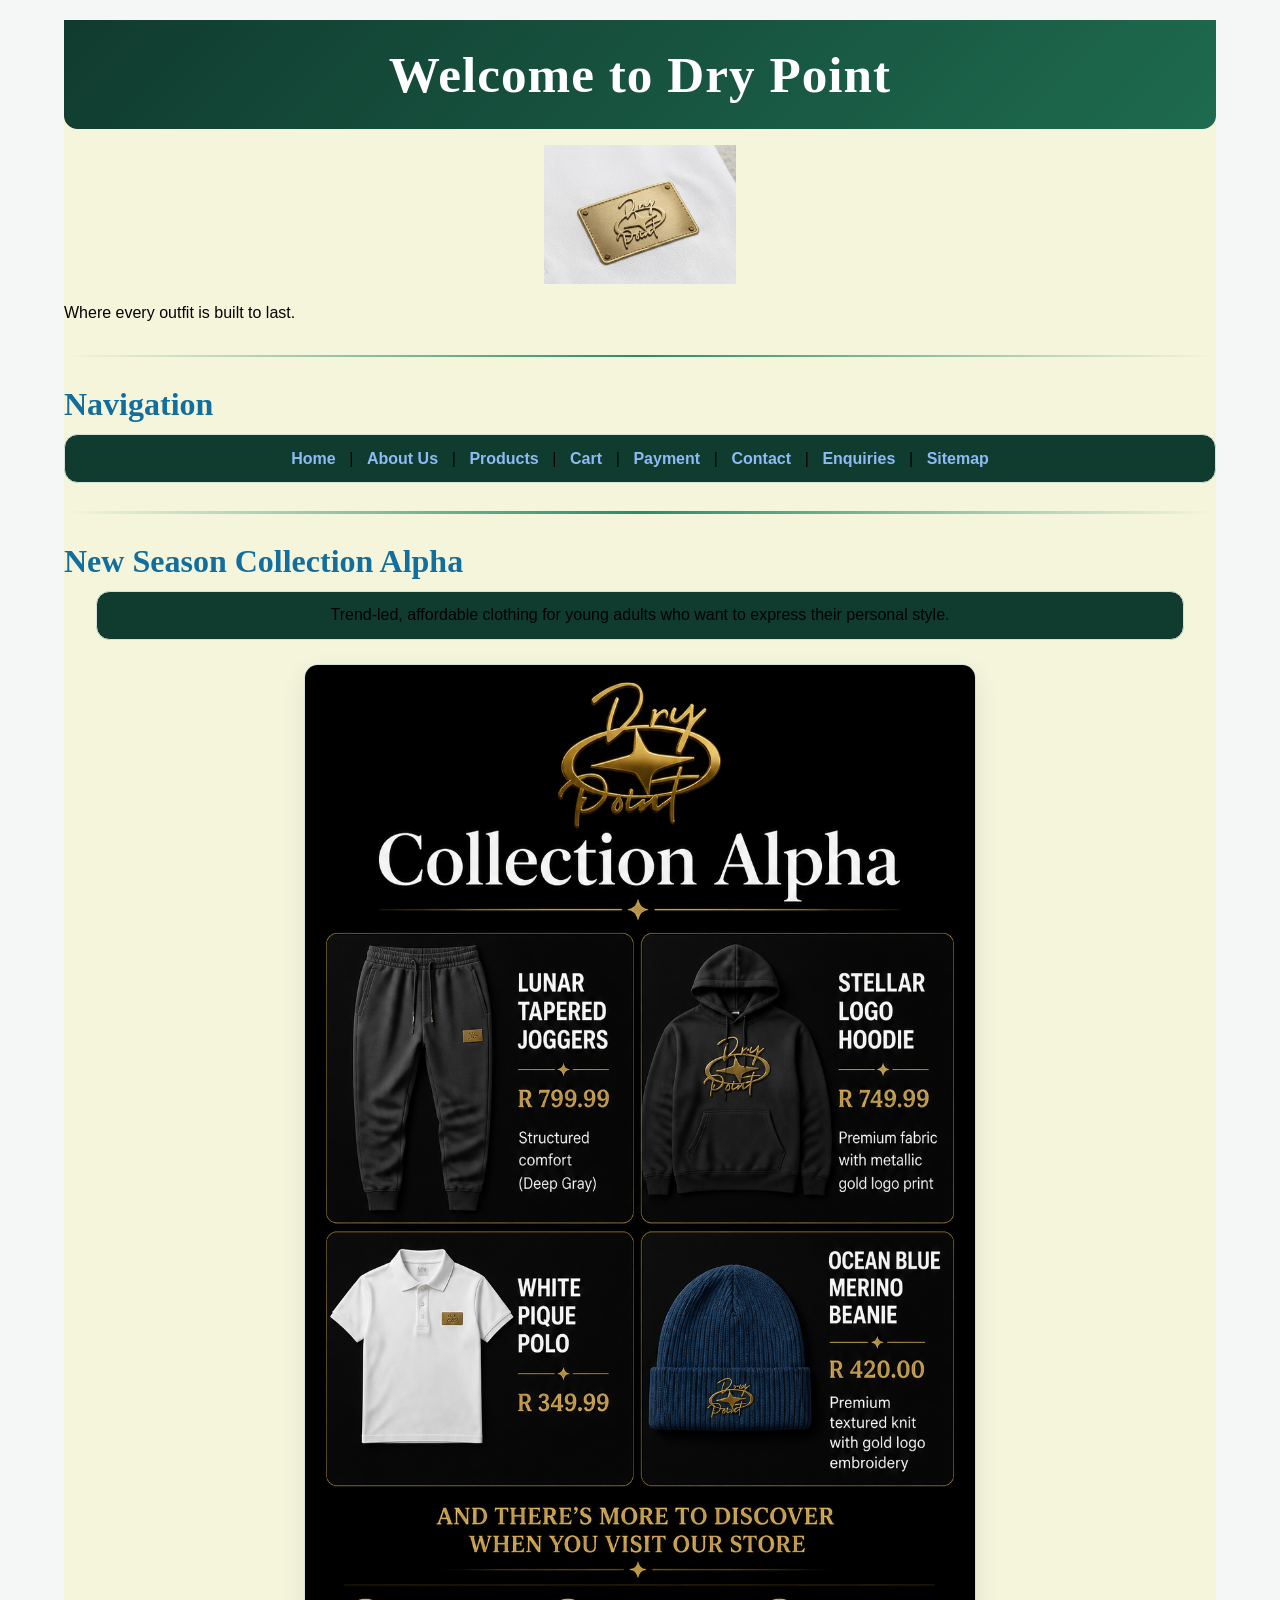
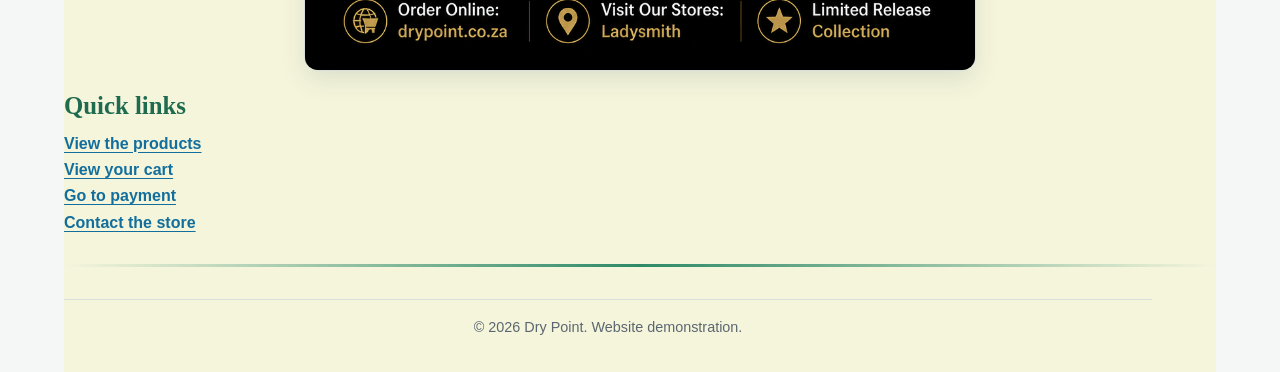
<file: index.html>
<!DOCTYPE html>
<html lang="en">
<head>
  <meta charset="UTF-8">

 <meta name="viewport" content="width=device-width, initial-scale=1">
<meta name="description" content="Shop Dry Point's affordable clothing collection. Discover the latest trends in stylish, affordable fashion. Brought to you by Dry Point.">
<meta name="keywords" content="Dry Point, clothing store Ladysmith, affordable clothing, KwaZulu-Natal fashion, Collection Alpha">

  <title>Home | Dry Point Ladysmith</title>
  <link rel="stylesheet" href="css/style.css">
  <script src="js/script.js" defer></script>
</head>
<body>

<h1>Welcome to Dry Point</h1>
<h1>
  <img src="images/dry-point-logo.jpeg" alt="Dry Point Logo" width="200">
</h1>

<p>Where every outfit is built to last.</p>

<hr>

<h2>Navigation</h2>
<nav class="navbar">
  <a href="index.html">Home</a> |
  <a href="about.html">About Us</a> |
  <a href="products.html">Products</a> |
  <a href="cart.html">Cart</a> |
  <a href="payment.html">Payment</a> |
  <a href="contact.html">Contact</a> |
   <a href="enquiry.html">Enquiries</a> |
  <a href="sitemap.html">Sitemap</a>
</nav>

<hr>

<h2>New Season Collection Alpha</h2>
<p>Trend-led, affordable clothing for young adults who want to express their personal style.</p>
<img src="images/collection-alpha.jpeg" alt="Dry Point Collection Alpha catalogue" width="400">

<h3>Quick links</h3>
<p>
  <a href="products.html">View the products</a><br>
  <a href="cart.html">View your cart</a><br>
  <a href="payment.html">Go to payment</a><br>
  <a href="contact.html">Contact the store</a>
</p>

<hr>

<p>&copy; <span data-year></span> Dry Point. Website demonstration.</p>

</body>
</html>
</file>
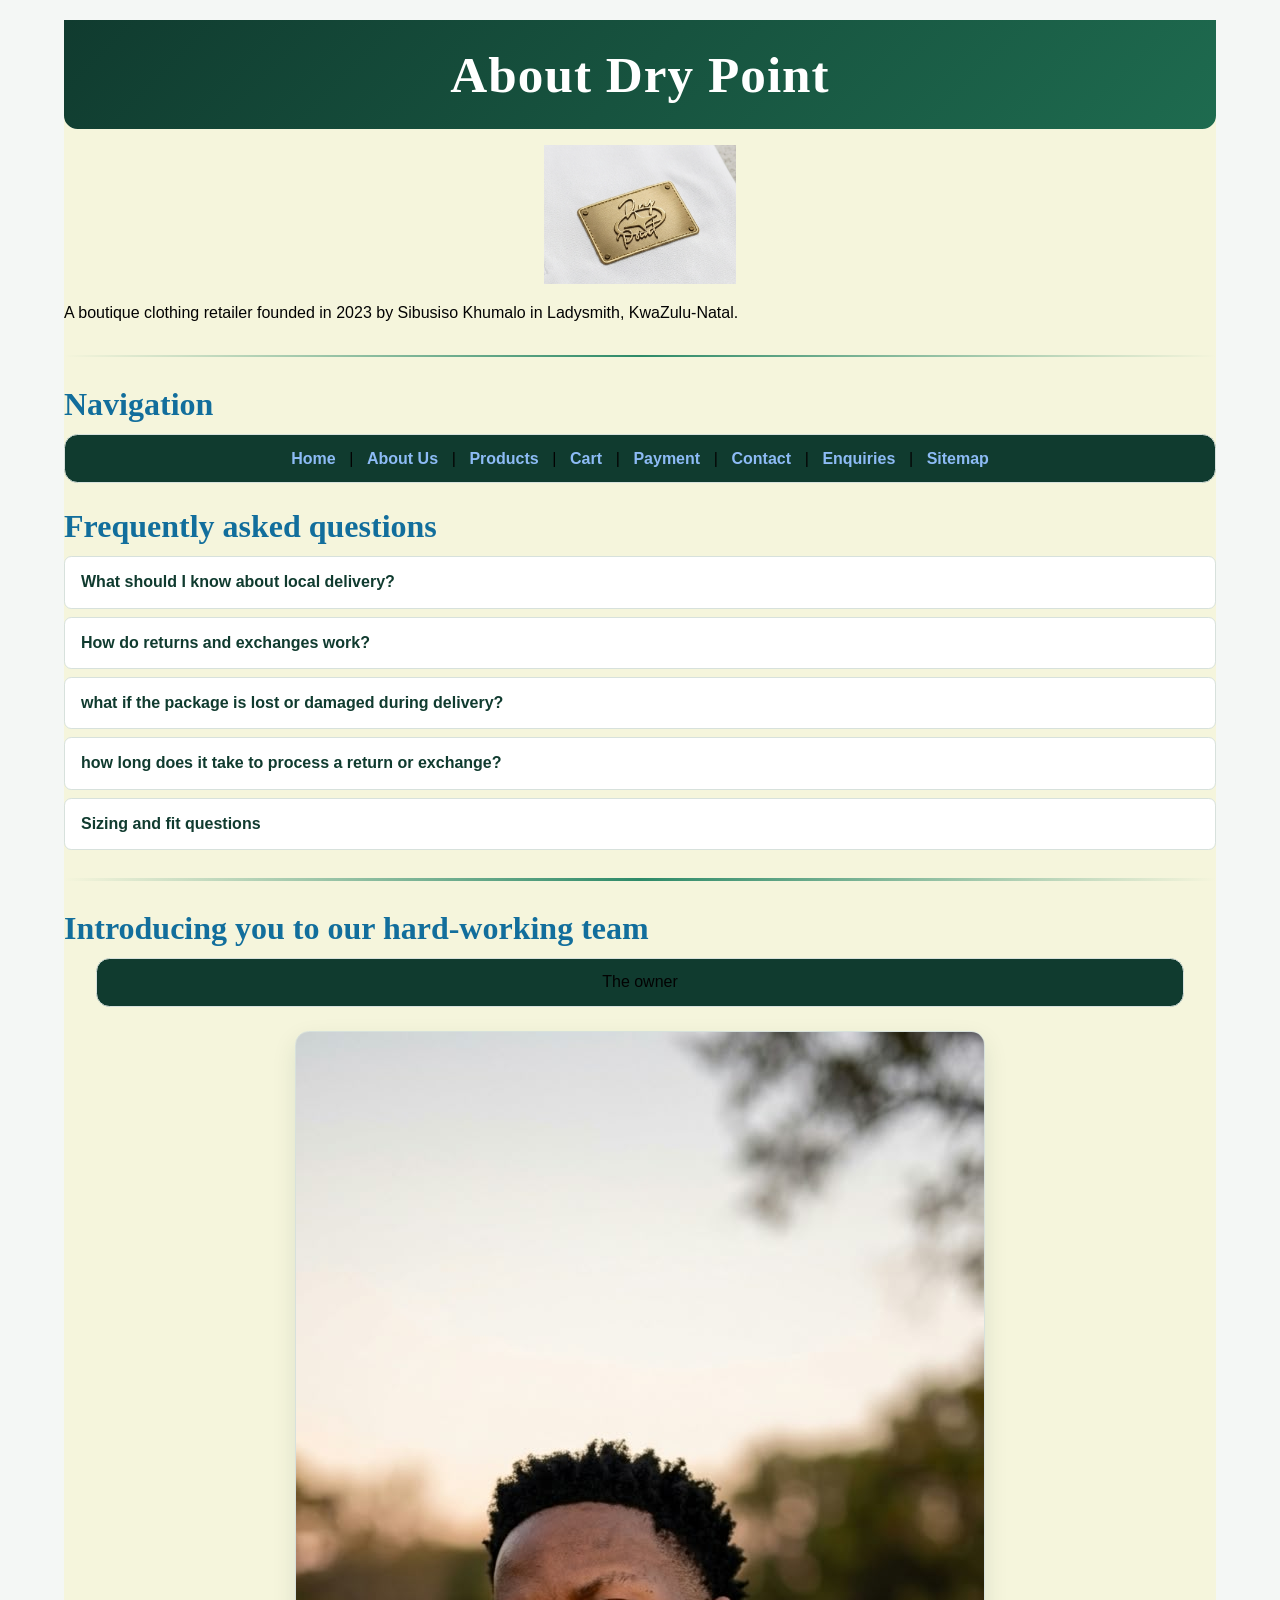
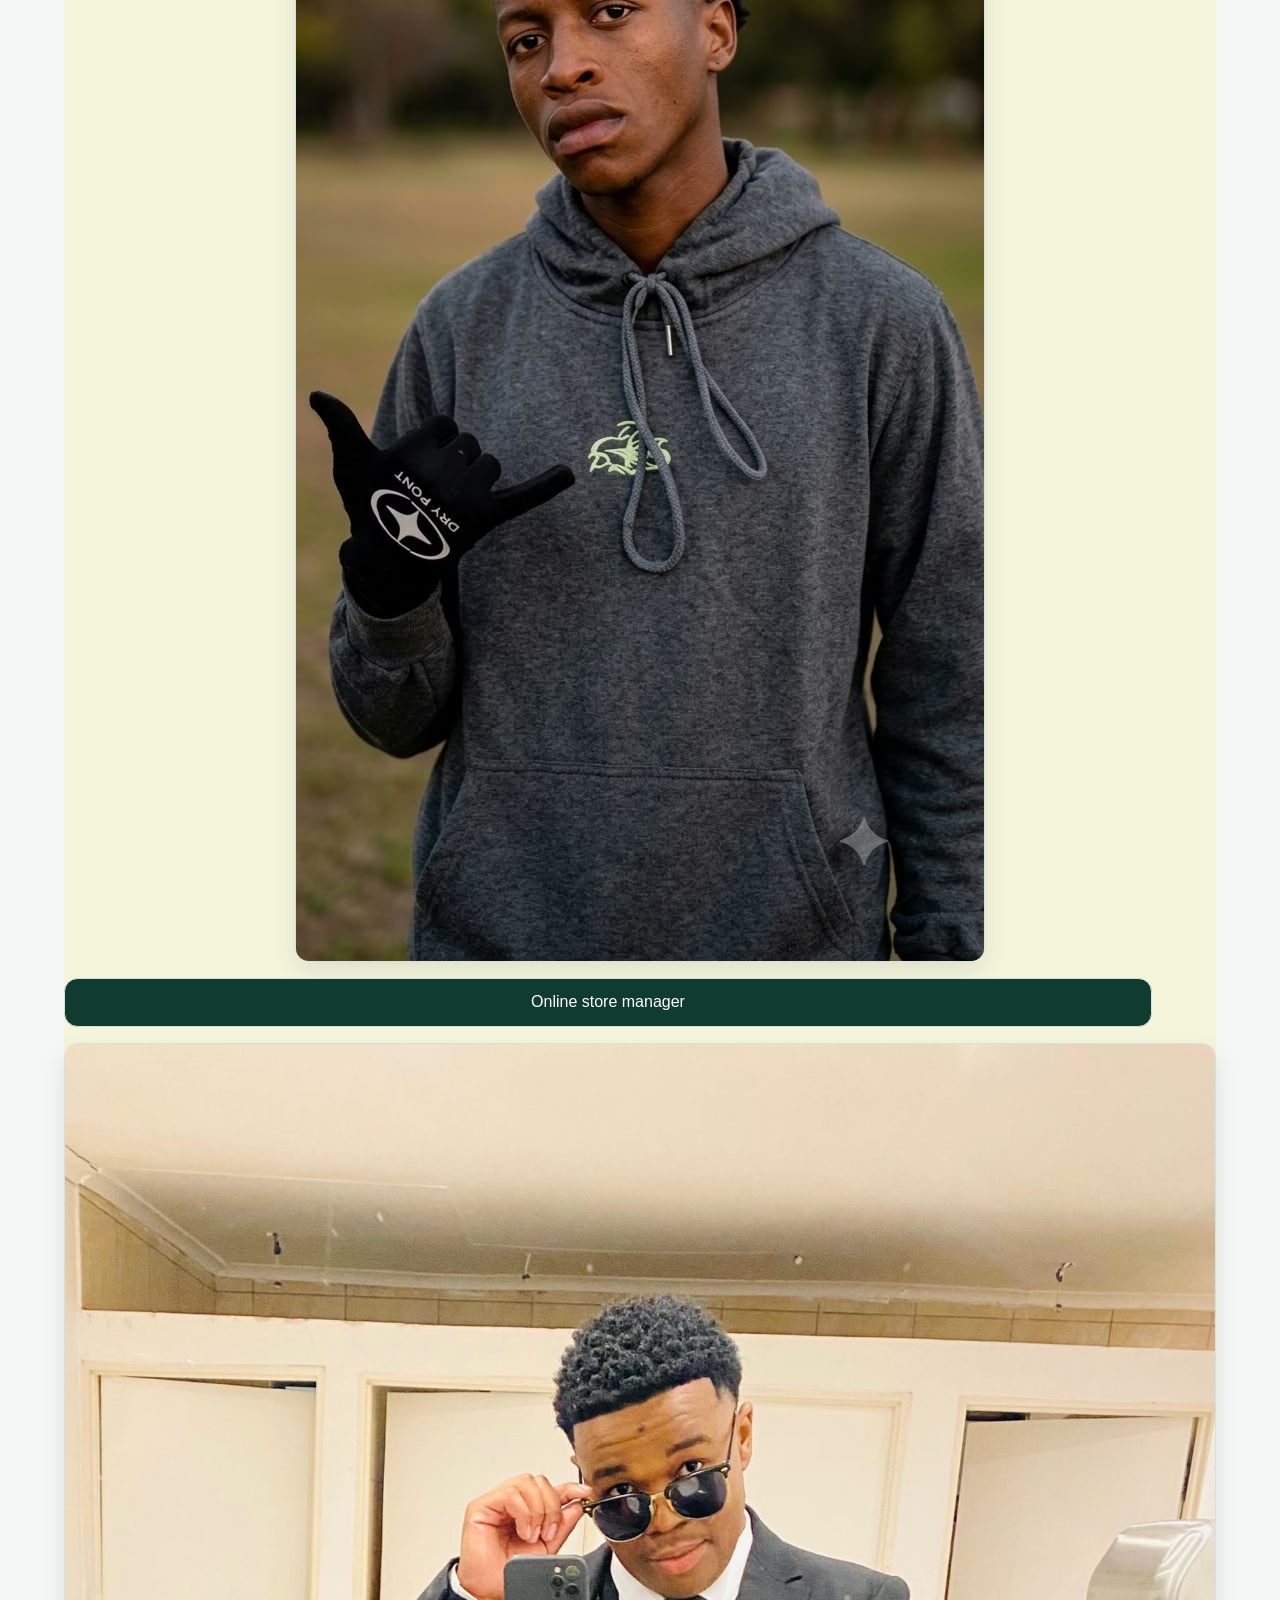
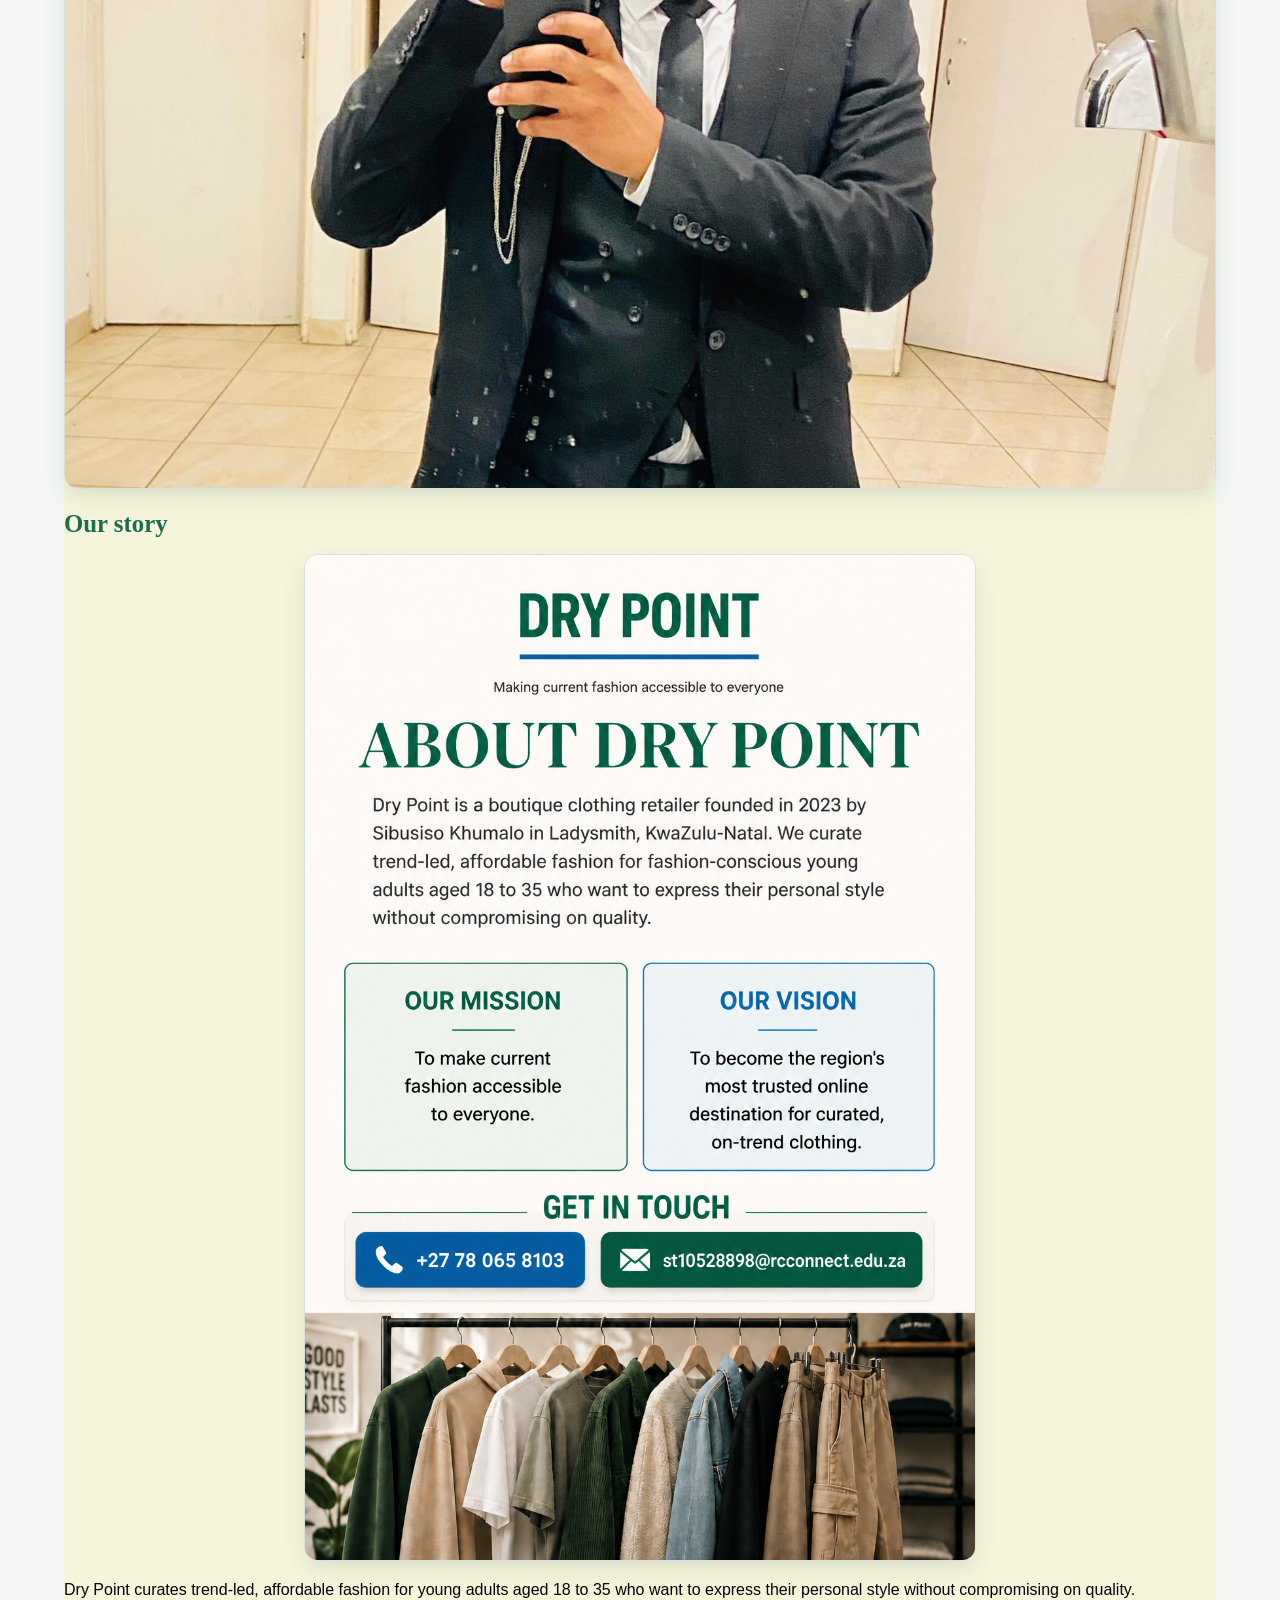
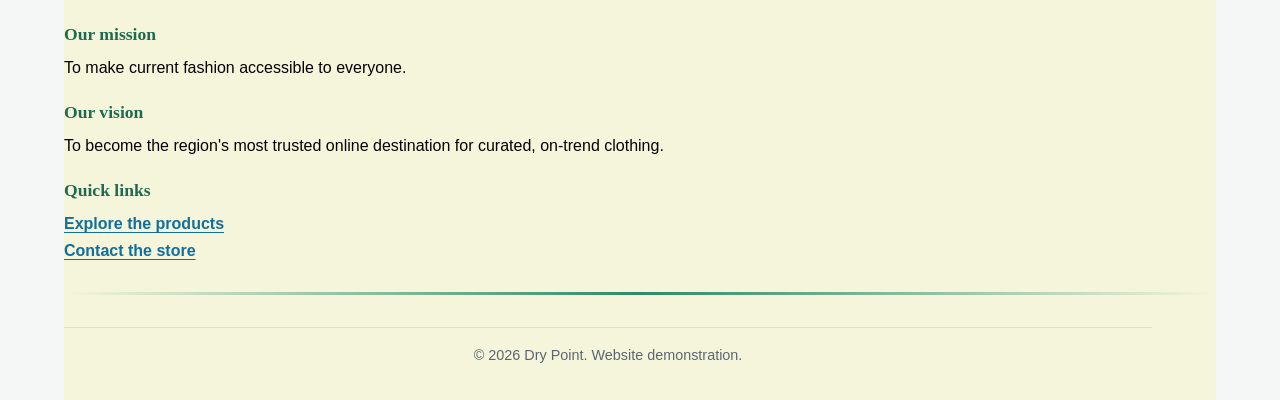
<file: about.html>
<!DOCTYPE html>
<html lang="en">
<head>
  <meta charset="UTF-8">

  <meta name="viewport" content="width=device-width, initial-scale=1">
<meta name="description" content="Learn about Dry Point, your go-to destination for stylish,
 affordable fashion in the heart of Ladysmith, KwaZulu-Natal. Discover our story, mission, and the team behind our curated clothing collection.">
<meta name="keywords" content="about Dry Point, Sibusiso Khumalo, boutique clothing Ladysmith, our story, mission and vision">
  
<title>About Dry Point | Our story</title>
  <link rel="stylesheet" href="css/style.css">
  <script src="js/script.js" defer></script>
</head>
<body>

<h1>About Dry Point</h1>
<h1>
  <img src="images/dry-point-logo.jpeg" alt="Dry Point Logo" width="200">
</h1>
<p>A boutique clothing retailer founded in 2023 by Sibusiso Khumalo in Ladysmith, KwaZulu-Natal.</p>

<hr>

<h2>Navigation</h2>
<nav class="navbar">
  <a href="index.html">Home</a> |
  <a href="about.html">About Us</a> |
  <a href="products.html">Products</a> |
  <a href="cart.html">Cart</a> |
  <a href="payment.html">Payment</a> |
  <a href="contact.html">Contact</a> |
  <a href="enquiry.html">Enquiries</a> |
  <a href="sitemap.html">Sitemap</a>
</nav>

<h2>Frequently asked questions</h2>
<button type="button" data-accordion-button aria-expanded="false" aria-controls="delivery-answer">
  What should I know about local delivery?
</button>
<div id="delivery-answer" hidden>
  <p>Local orders are delivered within 1-3 business days. You will receive a updates via email about your item once your order has been shipped.</p>
</div>

<button type="button" data-accordion-button aria-expanded="false" aria-controls="returns-answer">
  How do returns and exchanges work?
</button>
<div id="returns-answer" hidden>
  <p>To start a return or exchange, simply submit your request through our online form or contact the store directly. Then ship the unworn items back to us using the provided prepaid label and we'll process your replacement or refund as soon as it arrives.</p>
</div>

<button type="button" data-accordion-button aria-expanded="false" aria-controls="lost or damaged-answer">
  what if the package is lost or damaged during delivery?
</button>
<div id="lost or damaged-answer" hidden>
  <p>If your package is lost or damaged during delivery, please contact the store immediately with your order details. We will do our best to resolve the issue and make sure that you receive your items.</p>
</div>

<button type="button" data-accordion-button aria-expanded="false" aria-controls="duration-answer">
  how long does it take to process a return or exchange?
</button>
<div id="duration-answer" hidden>
  <p>Once we receive your return or exchange request, it typically takes 5-7 business days to process.</p>
</div>

<button type="button" data-accordion-button aria-expanded="false" aria-controls="sizing-answer">
  Sizing and fit questions
</button>
<div id="sizing-answer" hidden>
  <p>Our sizing and fit policy guarantees that items are true to size as described. Offering a hassle-free size exchanges within 30 days for any unworn items with tags attached.</p>
</div>

<hr>
<H2>Introducing you to our hard-working team</h2>
  <p>The owner</p>
  <img src="images/sibusiso-khumalo-owner.jpeg" alt="Sibusiso Khumalo, owner of Dry Point" width="200">
  <p class="banner">Online store manager</p>
  <img src="images/online-store-manager.jpeg" alt="Online store manager of Dry Point" width="200">

<h3>Our story</h3>
<img src="images/about-us.jpeg" alt="Dry Point About Us graphic" width="400">
<p>Dry Point curates trend-led, affordable fashion for young adults aged 18 to 35 who want to express their personal style without compromising on quality.</p>

<h4>Our mission</h4>
<p>To make current fashion accessible to everyone.</p>

<h4>Our vision</h4>
<p>To become the region's most trusted online destination for curated, on-trend clothing.</p>

<h4>Quick links</h4>
<p>
  <a href="products.html">Explore the products</a><br>
  <a href="contact.html">Contact the store</a>
</p>

<hr>

<p>&copy; <span data-year></span> Dry Point. Website demonstration.</p>

</body>
</html>
</file>
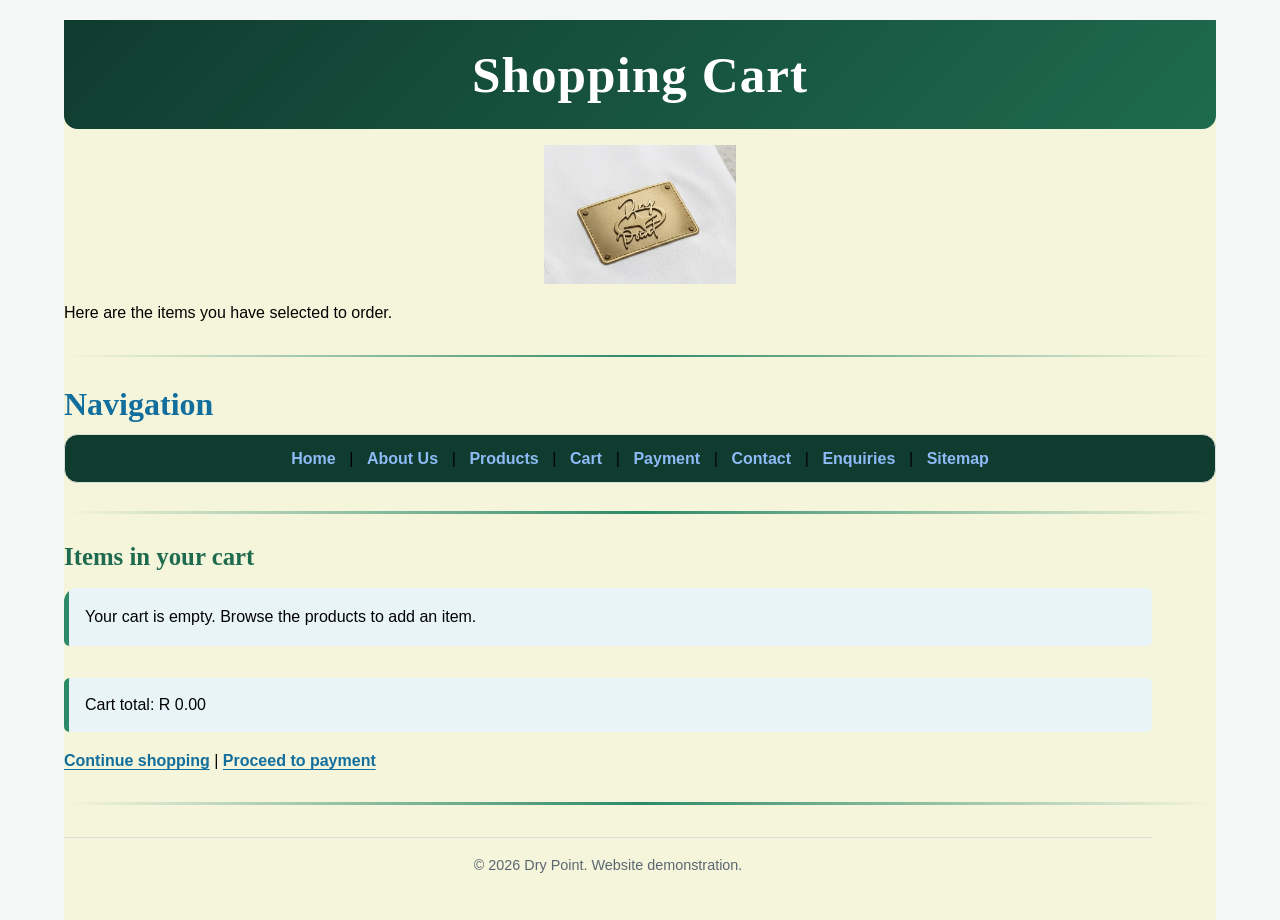
<file: cart.html>
<!DOCTYPE html>
<html lang="en">
<head>
  <meta charset="UTF-8">

   <meta name="viewport" content="width=device-width, initial-scale=1">
<meta name="description" content="Review your selected Dry Point clothing items before completing your purchase. Securely manage your shopping cart for our stylish, affordable clothing in Ladysmith, KwaZulu-Natal.">
<meta name="keywords" content="shopping cart, Dry Point cart, order clothing online, cart total">

<meta name="robots" content="noindex, nofollow">

  <title> Clothing Collection | Dry Point</title>
  <link rel="stylesheet" href="css/style.css">
  <script src="js/script.js" defer></script>
</head>
<body>

<h1>Shopping Cart</h1>

<h1>
  <img src="images/dry-point-logo.jpeg" alt="Dry Point Logo" width="200">
</h1>


<p>Here are the items you have selected to order.</p>

<hr>

<h2>Navigation</h2>
<nav class="navbar">
  <a href="index.html">Home</a> |
  <a href="about.html">About Us</a> |
  <a href="products.html">Products</a> |
  <a href="cart.html">Cart</a> |
  <a href="payment.html">Payment</a> |
  <a href="contact.html">Contact</a> |
   <a href="enquiry.html">Enquiries</a> |
  <a href="sitemap.html">Sitemap</a>
</nav>

<hr>

<h3>Items in your cart</h3>
<div id="cart-contents"></div>

<p id="cart-total"></p>

<p>
  <a href="products.html">Continue shopping</a> |
  <a href="payment.html">Proceed to payment</a>
</p>

<hr>

<p>&copy; <span data-year></span> Dry Point. Website demonstration.</p>

</body>
</html>
</file>
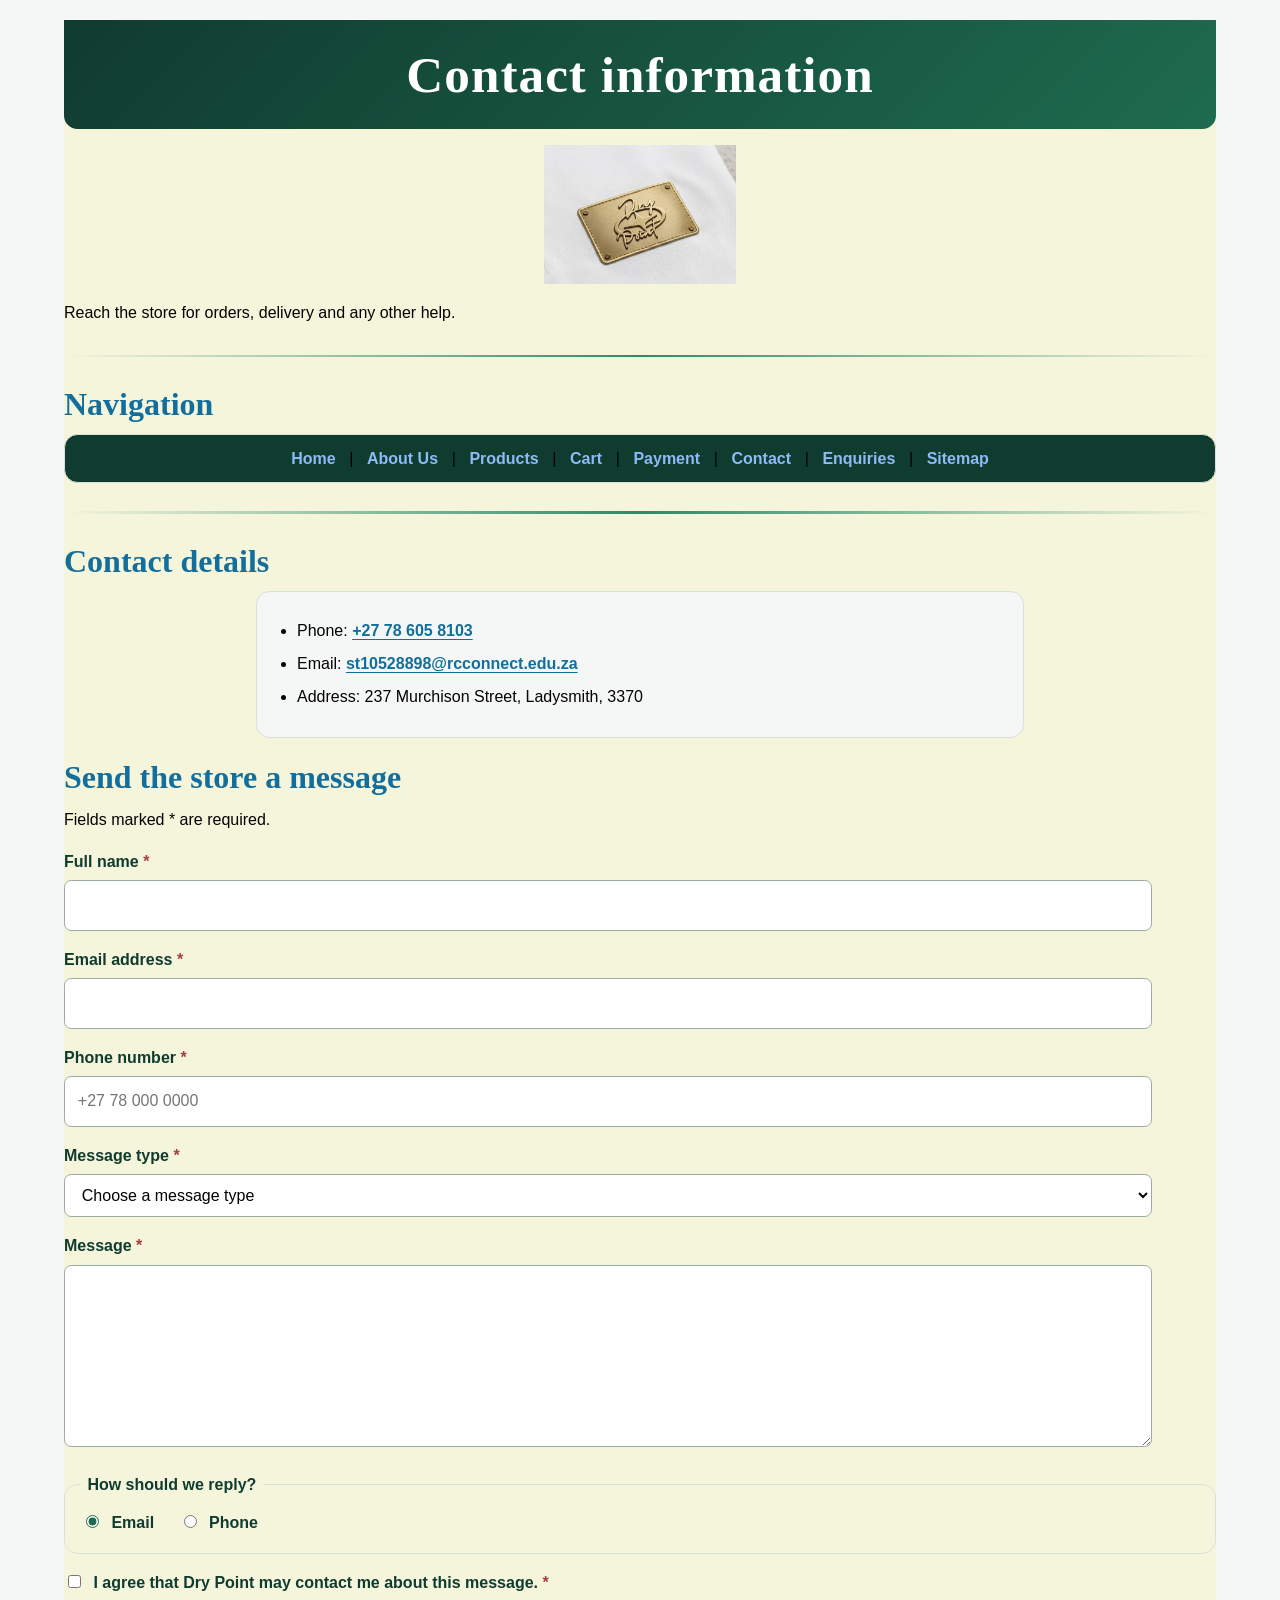
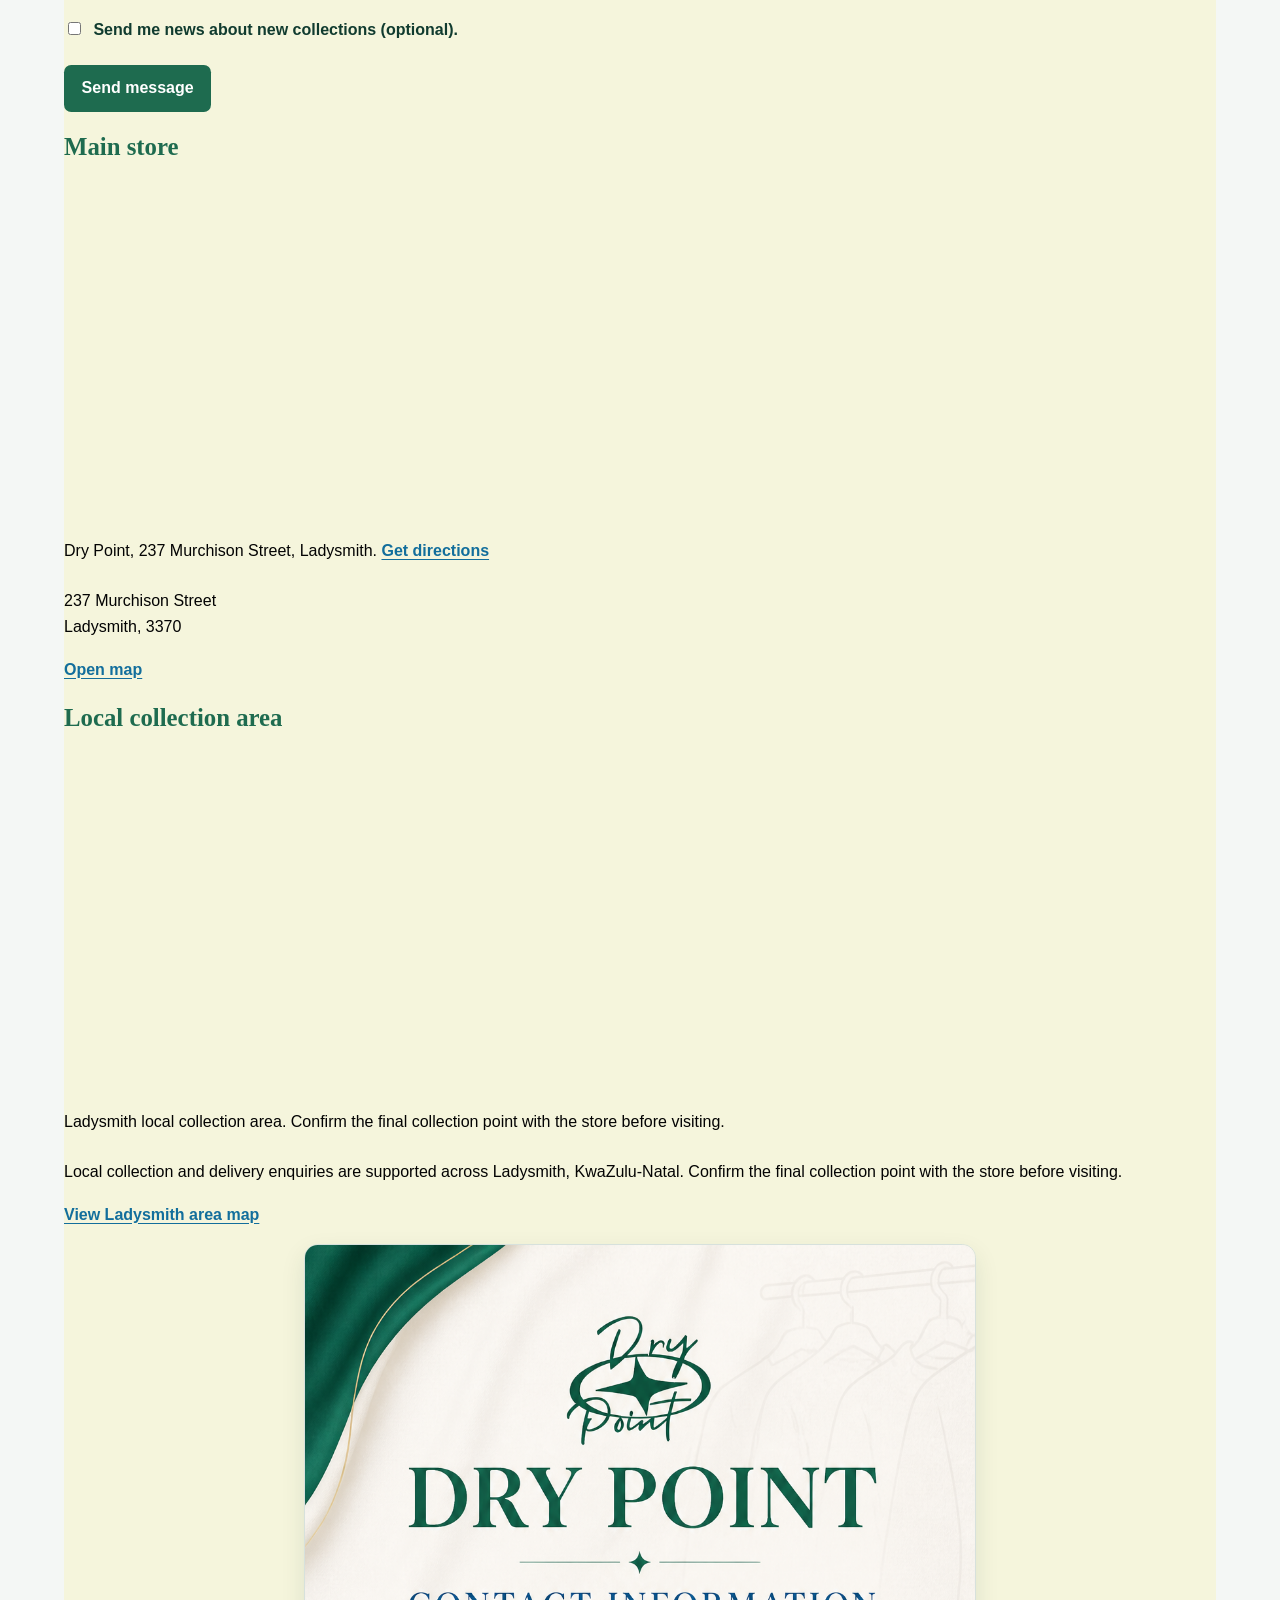
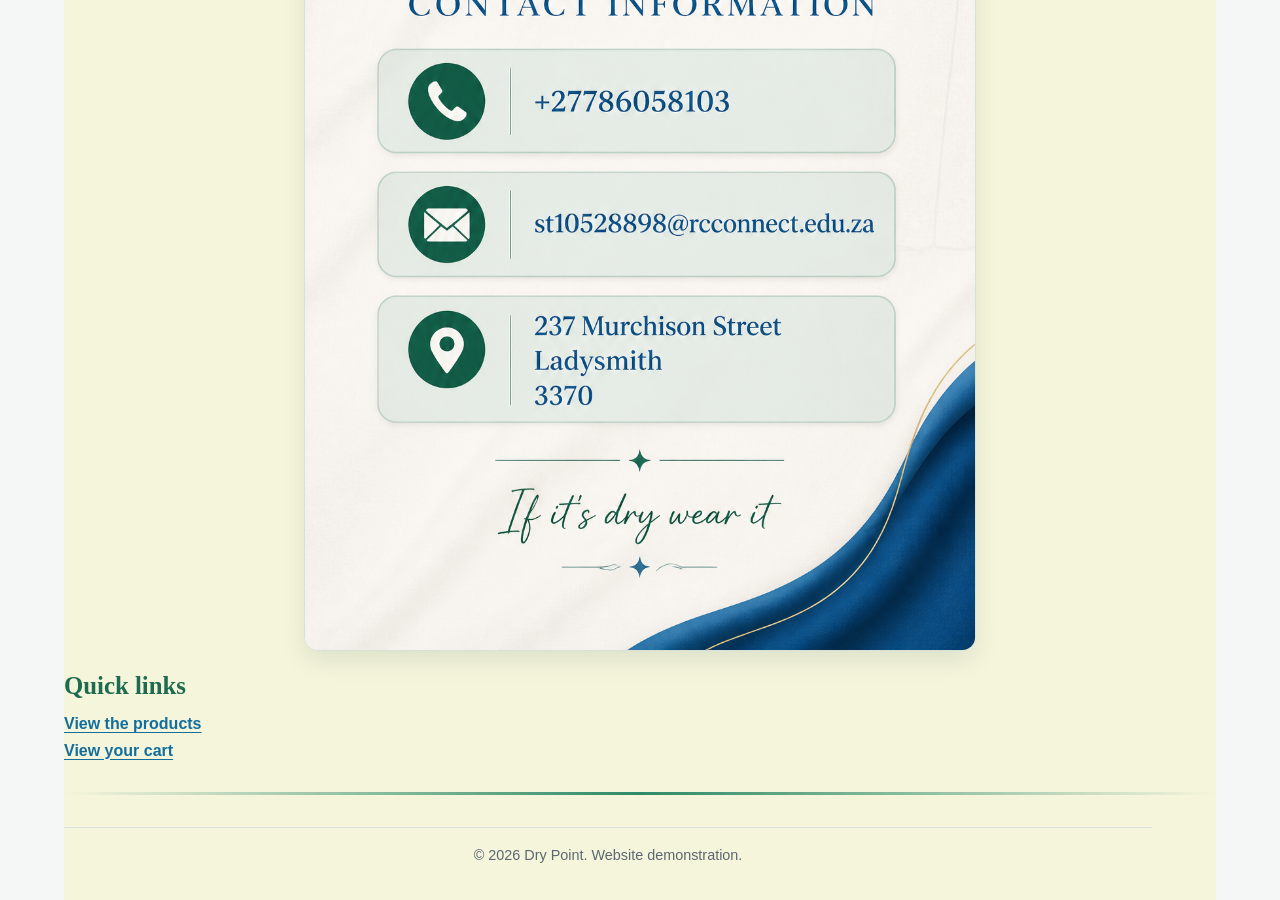
<file: contact.html>
<!DOCTYPE html>
<html lang="en">
<head>
  <meta charset="UTF-8">

 <meta name="viewport" content="width=device-width, initial-scale=1">
<meta name="description" content="Contact Dry Point for orders, delivery and any other help. Reach the store in Ladysmith, KwaZulu-Natal for stylish, affordable clothing.">
<meta name="keywords" content="contact Dry Point, clothing store Ladysmith, 237 Murchison Street, order support, delivery enquiries">

  <title>Contact Dry Point | Ladysmith</title>
  <link rel="stylesheet" href="css/style.css">
  <script src="js/script.js" defer></script>
</head>
<body>


  <h1>Contact information</h1>
  <h1>
  <img src="images/dry-point-logo.jpeg" alt="Dry Point Logo" width="200">
</h1>

<p>Reach the store for orders, delivery and any other help.</p>

<hr>

<h2>Navigation</h2>
<nav class="navbar">
  <a href="index.html">Home</a> |
  <a href="about.html">About Us</a> |
  <a href="products.html">Products</a> |
  <a href="cart.html">Cart</a> |
  <a href="payment.html">Payment</a> |
  <a href="contact.html">Contact</a> |
   <a href="enquiry.html">Enquiries</a> |
  <a href="sitemap.html">Sitemap</a>
</nav>

<hr>

<h2>Contact details</h2>

<ul>
  <li>Phone: <a href="tel:+27786058103">+27 78 605 8103</a></li>
  <li>Email: <a href="mailto:st10528898@rcconnect.edu.za">st10528898@rcconnect.edu.za</a></li>
  <li>Address: 237 Murchison Street, Ladysmith, 3370</li>
</ul>

<h2>Send the store a message</h2>
<p>Fields marked * are required.</p>
<form id="contact-form" action="mailto:st10528898@rcconnect.edu.za"
data-ajax-endpoint="https://formspree.io/f/xnppgrnq"
      data-site-form="contact"
      data-recipient="st10528898@rcconnect.edu.za"
      method="post"
      enctype="text/plain">

<input type="hidden" name="_subject" value="New message from the Dry Point contact form">



  <p>
    <label for="contact-name">Full name</label>
    <input id="contact-name" name="name" type="text" required minlength="2" maxlength="80" autocomplete="name">
  </p>
  <p>
    <label for="contact-email">Email address</label>
    <input id="contact-email" name="email" type="email" required maxlength="120" autocomplete="email">
  </p>
  <p>
    <label for="contact-phone">Phone number</label>
    <input id="contact-phone" name="phone" type="tel" required autocomplete="tel" placeholder="+27 78 000 0000">
  </p>
  <p>
    <label for="contact-type">Message type</label>
    <select id="contact-type" name="messageType" required>
      <option value="">Choose a message type</option>
      <option>Order support</option>
      <option>Delivery</option>
      <option>Returns</option>
      <option>General question</option>
    </select>
  </p>
  <p>
    <label for="contact-message">Message</label>
    <textarea id="contact-message" name="message" required minlength="10" maxlength="1500" rows="6"></textarea>
  </p>
  <fieldset>
  <legend>How should we reply?</legend>
  <label><input type="radio" name="replyMethod" value="Email" checked> Email</label>
  <label><input type="radio" name="replyMethod" value="Phone"> Phone</label>
</fieldset>
<p>
  <label><input id="contact-consent" type="checkbox" name="consent" value="Yes" required>
    I agree that Dry Point may contact me about this message.</label>
</p>
<p>
  <label><input id="contact-newsletter" type="checkbox" name="newsletter" value="Yes">
    Send me news about new collections (optional).</label>
</p>
  <button type="submit">Send message</button>
</form>


<h3>Main store</h3>

<figure class="dp-map" id="dry-point-map">
  <iframe class="dp-map-frame"
          title="Map showing the Dry Point store at 237 Murchison Street, Ladysmith"
          src="https://www.google.com/maps?q=237+Murchison+Street+Ladysmith+3370&output=embed"
          loading="lazy" referrerpolicy="no-referrer-when-downgrade" allowfullscreen></iframe>
  <figcaption>Dry Point, 237 Murchison Street, Ladysmith.
    <a href="https://www.google.com/maps/dir/?api=1&destination=237+Murchison+Street+Ladysmith+3370" target="_blank" rel="noopener noreferrer">Get directions</a>
  </figcaption>
</figure>

<p>237 Murchison Street<br>Ladysmith, 3370</p>
<p><a href="https://www.google.com/maps/search/?api=1&query=237+Murchison+Street+Ladysmith+3370" target="_blank">Open map</a></p>

<h3>Local collection area</h3>

<figure class="dp-map" id="dry-point-area-map">
  <iframe class="dp-map-frame"
          title="Map of the Ladysmith, KwaZulu-Natal local collection area"
          src="https://www.google.com/maps?q=Ladysmith+KwaZulu-Natal+3370&output=embed"
          loading="lazy" referrerpolicy="no-referrer-when-downgrade" allowfullscreen></iframe>
  <figcaption>Ladysmith local collection area. Confirm the final collection point with the store before visiting.</figcaption>
</figure>

<p>Local collection and delivery enquiries are supported across Ladysmith, KwaZulu-Natal. Confirm the final collection point with the store before visiting.</p>
<p><a href="https://www.google.com/maps/search/?api=1&query=Ladysmith+KwaZulu-Natal+3370" target="_blank">View Ladysmith area map</a></p>

<img src="images/contact-information.jpeg" alt="Dry Point contact information graphic" width="400">

<h3>Quick links</h3>
<p>
  <a href="products.html">View the products</a><br>
  <a href="cart.html">View your cart</a>
</p>

<hr>

<p>&copy; <span data-year></span> Dry Point. Website demonstration.</p>

</body>
</html>
</file>
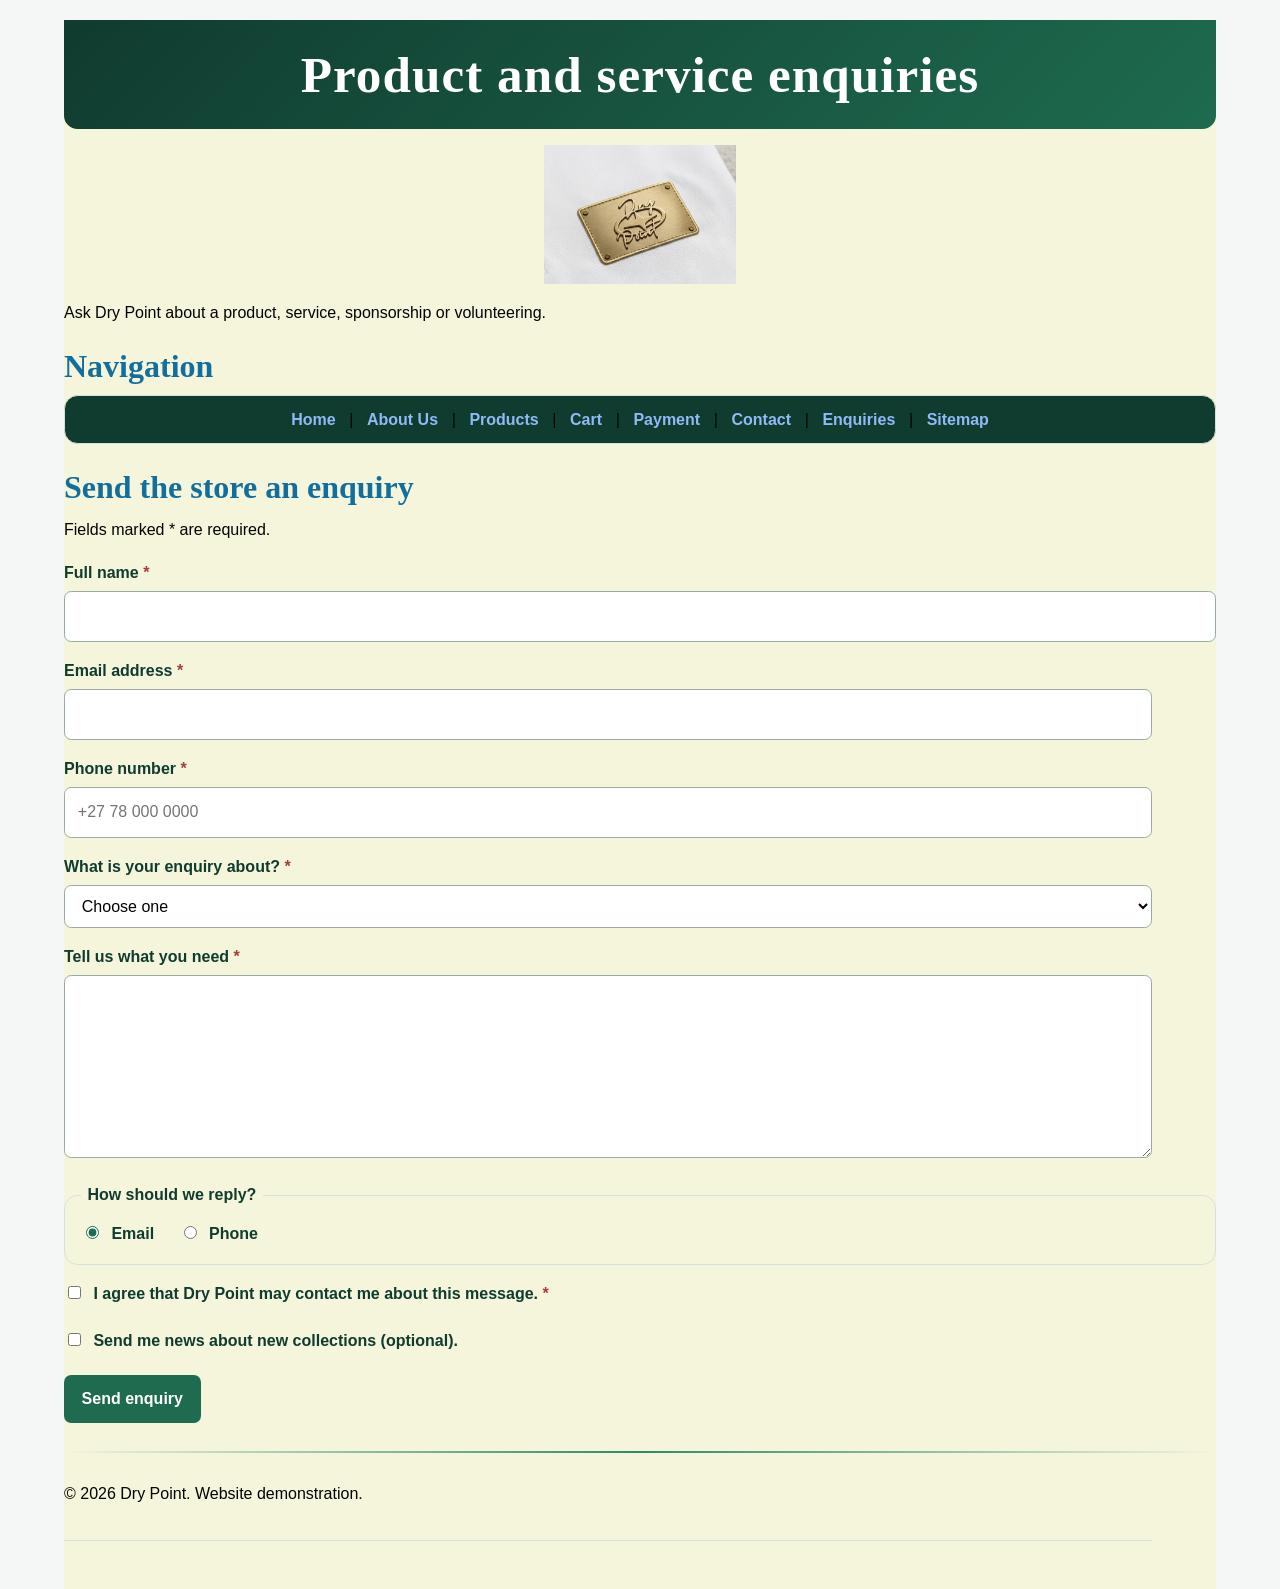
<file: enquiry.html>
<!DOCTYPE html>
<html lang="en">
<head>
  <meta charset="UTF-8">

 <meta name="viewport" content="width=device-width, initial-scale=1">
<meta name="description" content="Contact Dry Point for product and service enquiries. Reach the store in Ladysmith, KwaZulu-Natal for stylish, affordable clothing.">
<meta name="keywords" content="clothing enquiry, product availability, store services, volunteering, sponsorship">

  <title> Product and Service Enquiries | Dry Point</title>
  <link rel="stylesheet" href="css/style.css">
  <script src="js/script.js" defer></script>
</head>
<body>


<h1>Product and service enquiries</h1>

<h1>
  <img src="images/dry-point-logo.jpeg" alt="Dry Point Logo" width="200">
</h1>
<p>Ask Dry Point about a product, service, sponsorship or volunteering.</p>


<h2>Navigation</h2>
<nav class="navbar">
<a href="index.html">Home</a> |
  <a href="about.html">About Us</a> |
  <a href="products.html">Products</a> |
  <a href="cart.html">Cart</a> |
  <a href="payment.html">Payment</a> |
  <a href="contact.html">Contact</a> |
   <a href="enquiry.html">Enquiries</a> |
  <a href="sitemap.html">Sitemap</a>
  </nav>

  <h2>Send the store an enquiry</h2>
  <p>Fields marked * are required.</p>
<form id="enquiry-form"
data-ajax-endpoint="https://formspree.io/f/xnppgrnq"
      data-site-form="enquiry"
      data-recipient="st10528898@rcconnect.edu.za"
      action="mailto:st10528898@rcconnect.edu.za"
      method="post"
      enctype="text/plain">

<input type="hidden" name="_subject" value="New enquiry from the Dry Point enquiry form">

    <label for="enquiry-name">Full name</label>
    <input id="enquiry-name" name="name" type="text" required minlength="2" maxlength="80" autocomplete="name">
  </p>
  <p>
    <label for="enquiry-email">Email address</label>
    <input id="enquiry-email" name="email" type="email" required maxlength="120" autocomplete="email">
  </p>
  <p>
    <label for="enquiry-phone">Phone number</label>
    <input id="enquiry-phone" name="phone" type="tel" required autocomplete="tel" placeholder="+27 78 000 0000">
  </p>
  <p>
    <label for="enquiry-interest">What is your enquiry about?</label>
    <select id="enquiry-interest" name="interest" required>
      <option value="">Choose one</option>
      <option>Product availability or price</option>
      <option>Store services</option>
      <option>Volunteering</option>
      <option>Sponsorship</option>
    </select>
  </p>
  <p>
    <label for="enquiry-message">Tell us what you need</label>
    <textarea id="enquiry-message" name="message" required minlength="10" maxlength="1500" rows="6"></textarea>
  </p>

<fieldset>
  <legend>How should we reply?</legend>
  <label><input type="radio" name="replyMethod" value="Email" checked> Email</label>
  <label><input type="radio" name="replyMethod" value="Phone"> Phone</label>
</fieldset>
<p>
  <label><input id="contact-consent" type="checkbox" name="consent" value="Yes" required>
    I agree that Dry Point may contact me about this message.</label>
</p>
<p>
  <label><input id="contact-newsletter" type="checkbox" name="newsletter" value="Yes">
    Send me news about new collections (optional).</label>
</p>

  <button type="submit">Send enquiry</button>

  <hr>

<p>&copy; <span data-year></span> Dry Point. Website demonstration.</p>

</body>
</html>
</form>
</file>
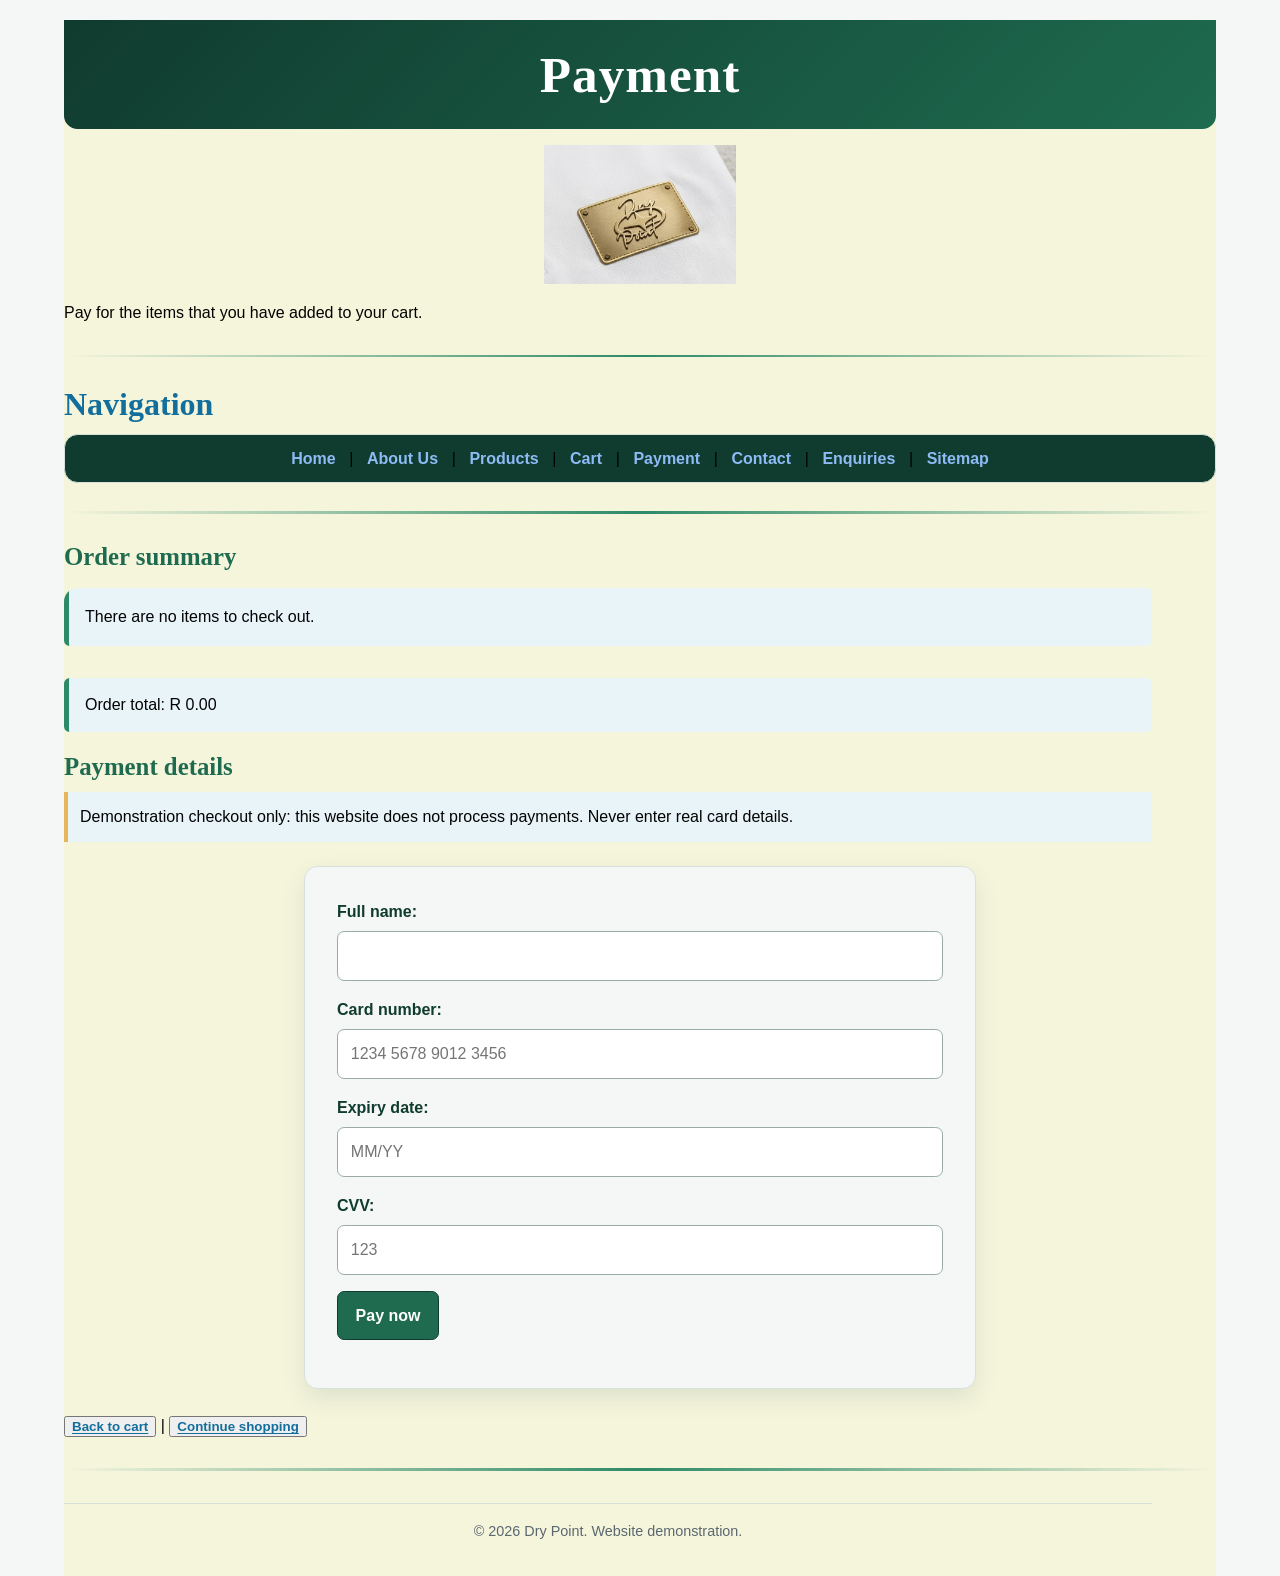
<file: payment.html>
<!DOCTYPE html>
<html lang="en">
<head>
  <meta charset="UTF-8">

 <meta name="viewport" content="width=device-width, initial-scale=1">
<meta name="description" content="Pay for the items that you have added to your cart. Securely complete your purchase of Dry Point's stylish, affordable clothing.">
<meta name="keywords" content="checkout, Dry Point payment, order summary, demonstration checkout">

<meta name="robots" content="noindex, nofollow">

  <title> Payment | Dry Point</title>
  <link rel="stylesheet" href="css/style.css">
  <script src="js/script.js" defer></script>
</head>
<body>
<h1>Payment</h1>
  <h1>
  <img src="images/dry-point-logo.jpeg" alt="Dry Point Logo" width="200">
</h1>

<p>Pay for the items that you have added to your cart.</p>

<hr>

<h2>Navigation</h2>
<nav class="navbar">
  <a href="index.html">Home</a> |
  <a href="about.html">About Us</a> |
  <a href="products.html">Products</a> |
  <a href="cart.html">Cart</a> |
  <a href="payment.html">Payment</a> |
  <a href="contact.html">Contact</a> |
   <a href="enquiry.html">Enquiries</a> |
  <a href="sitemap.html">Sitemap</a>
</nav>

<hr>

<h3>Order summary</h3>
<div id="order-summary"></div>
<p id="order-total"></p>

<h3>Payment details</h3>
<form id="payment-form">
  <p>
    <label for="full-name">Full name:</label><br>
    <input type="text" id="full-name" name="full-name" required>
  </p>
  <p>
    <label for="card-number">Card number:</label><br>
    <input type="text" id="card-number" name="card-number" placeholder="1234 5678 9012 3456" required>
  </p>
  <p>
    <label for="card-expiry">Expiry date:</label><br>
    <input type="text" id="card-expiry" name="card-expiry" placeholder="MM/YY" required>
  </p>
  <p>
    <label for="card-cvv">CVV:</label><br>
    <input type="text" id="card-cvv" name="card-cvv" placeholder="123" required>
  </p>
  <p>
    <a href="#" onclick="payNow(); return false;">Pay now</a>
  </p>
</form>

<p id="payment-status"></p>

<p>
 <button> <a href="cart.html">Back to cart</a> </button> |
  <button> <a href="products.html">Continue shopping</a> </button>
</p>

<hr>

<p>&copy; <span data-year></span> Dry Point. Website demonstration.</p>

</body>
</html>
</file>
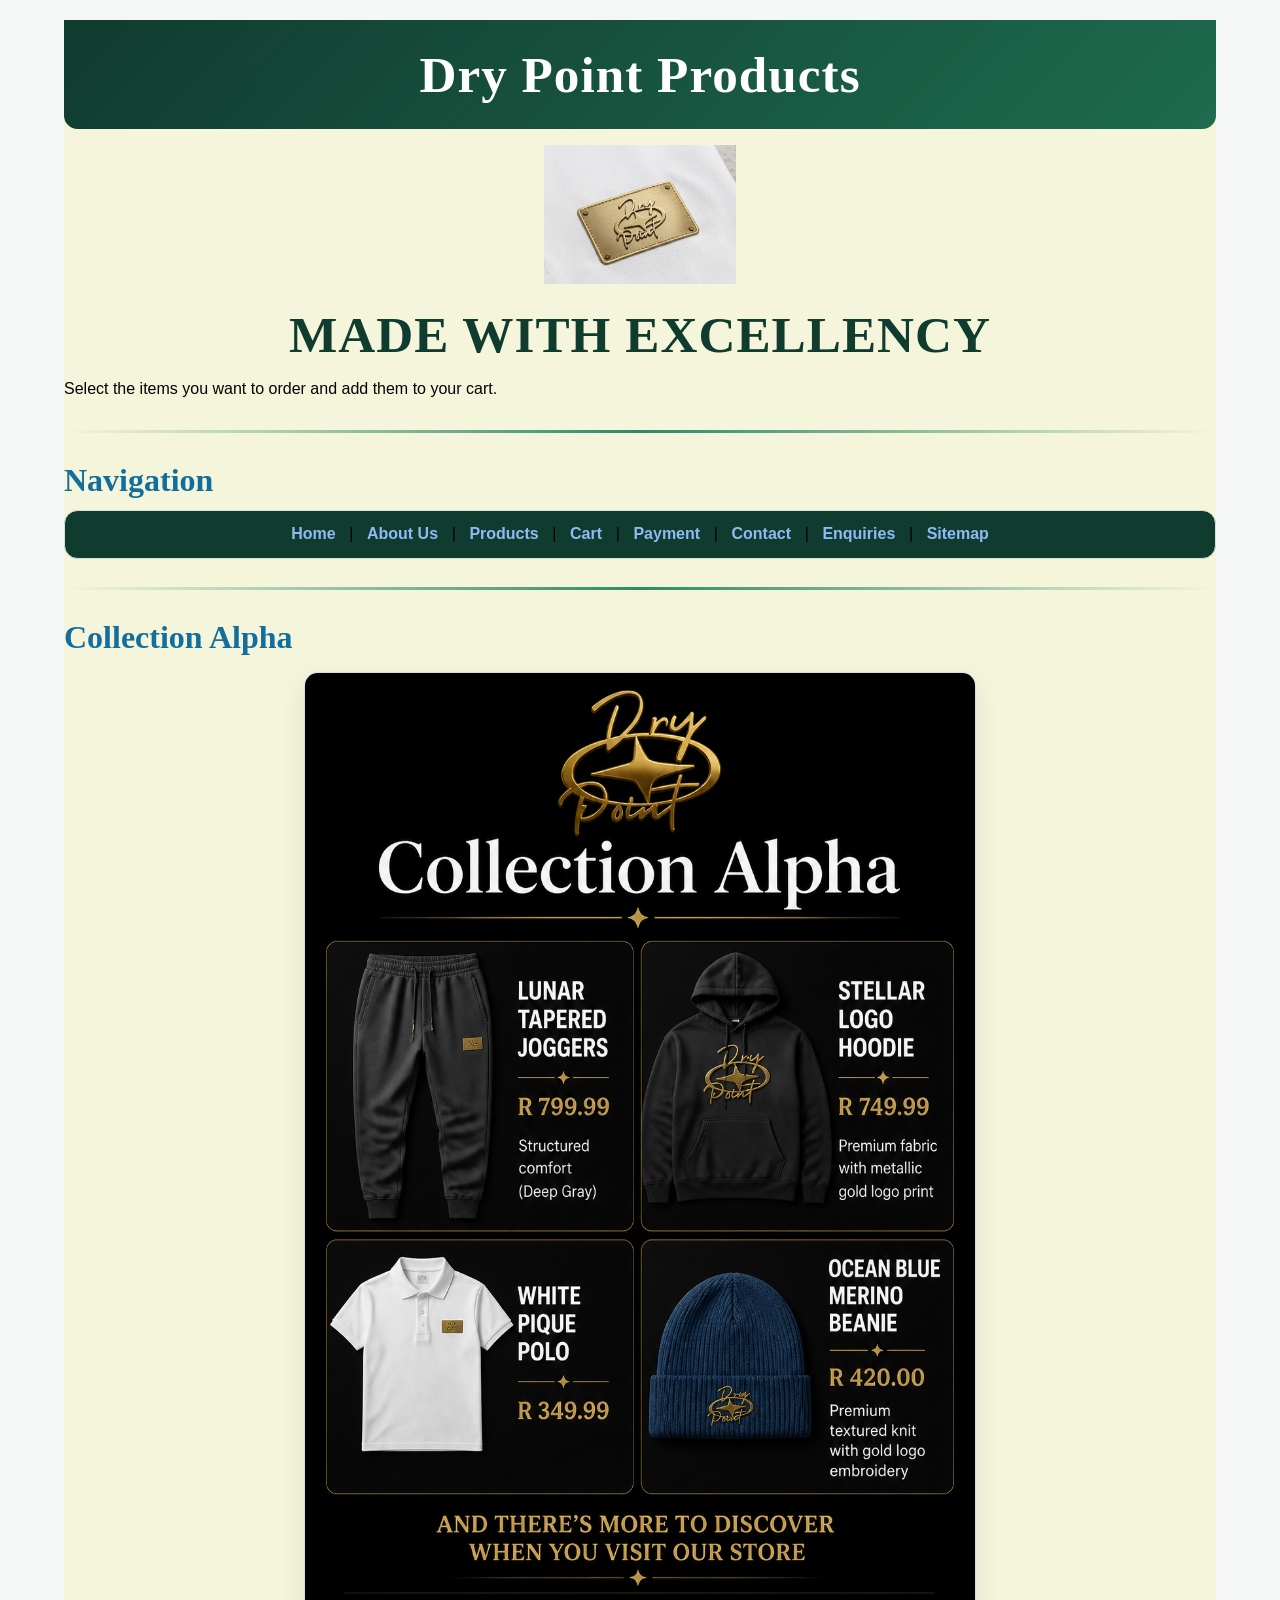
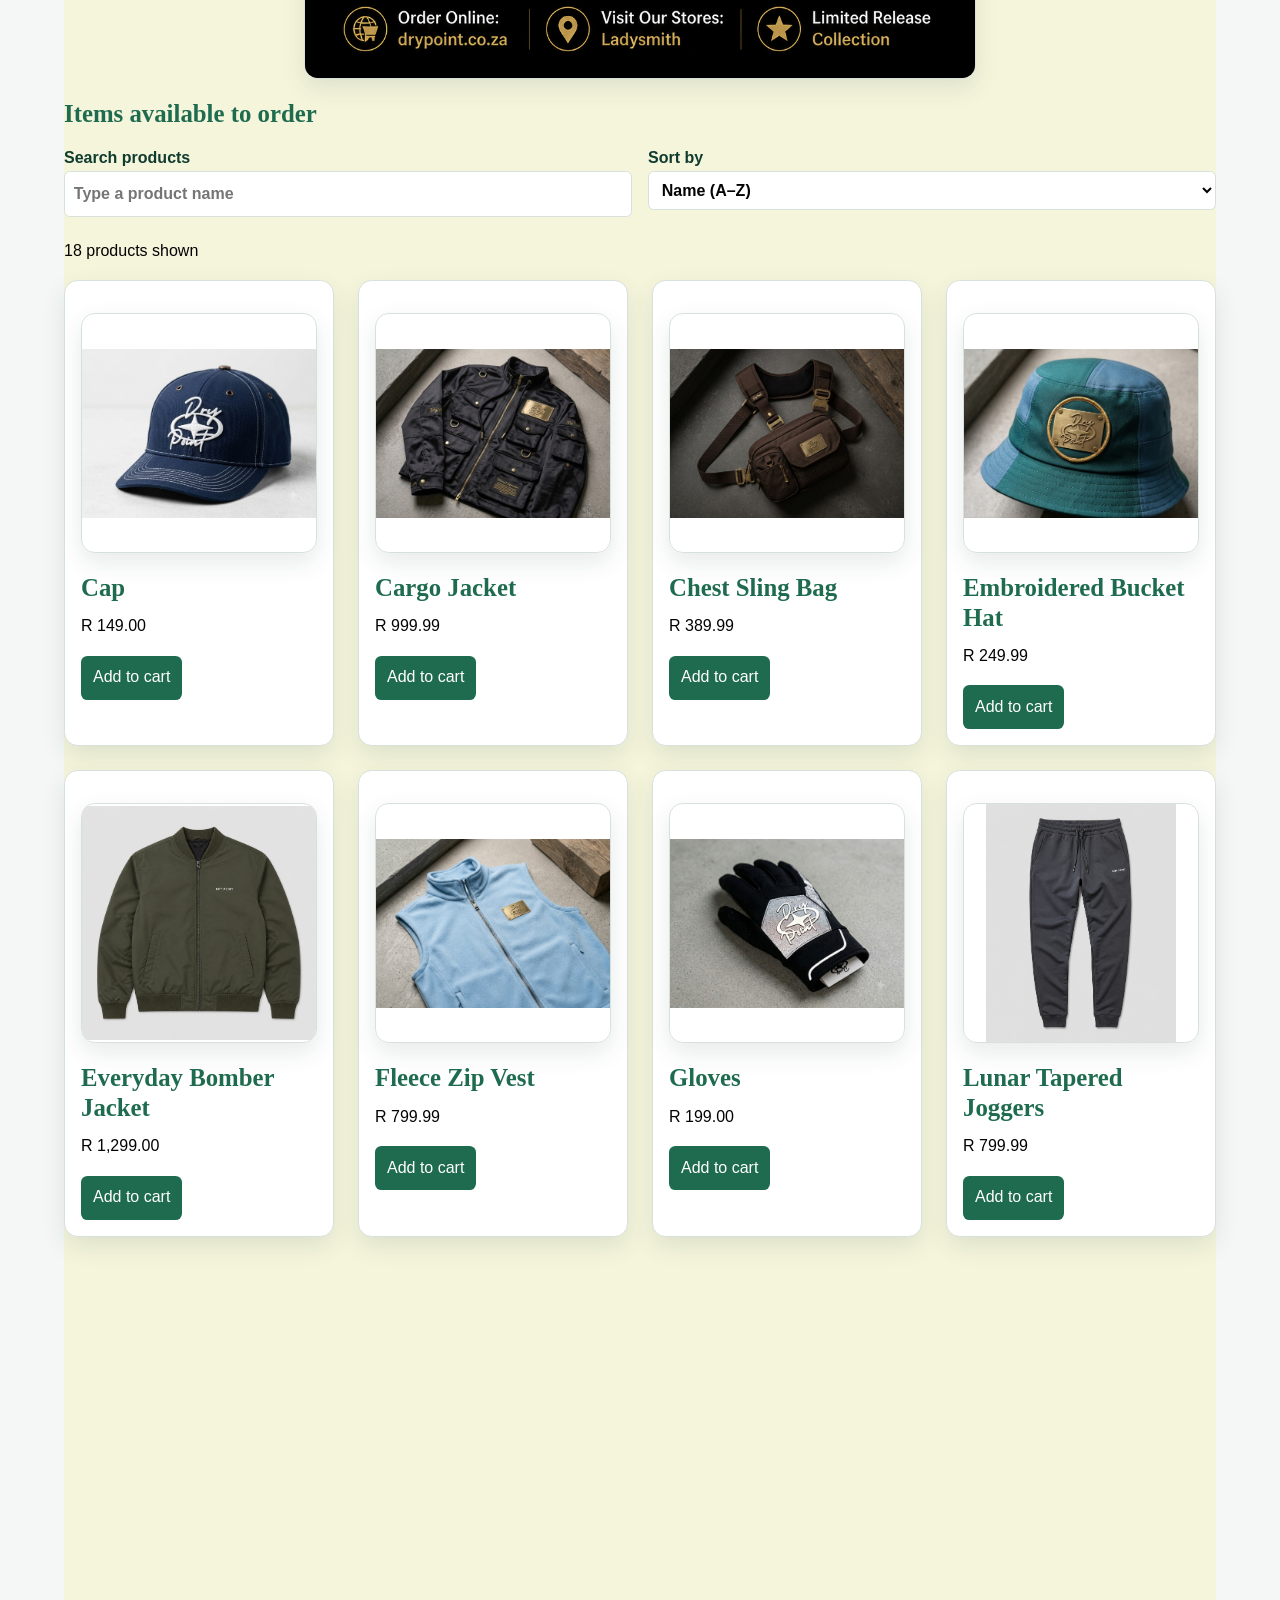
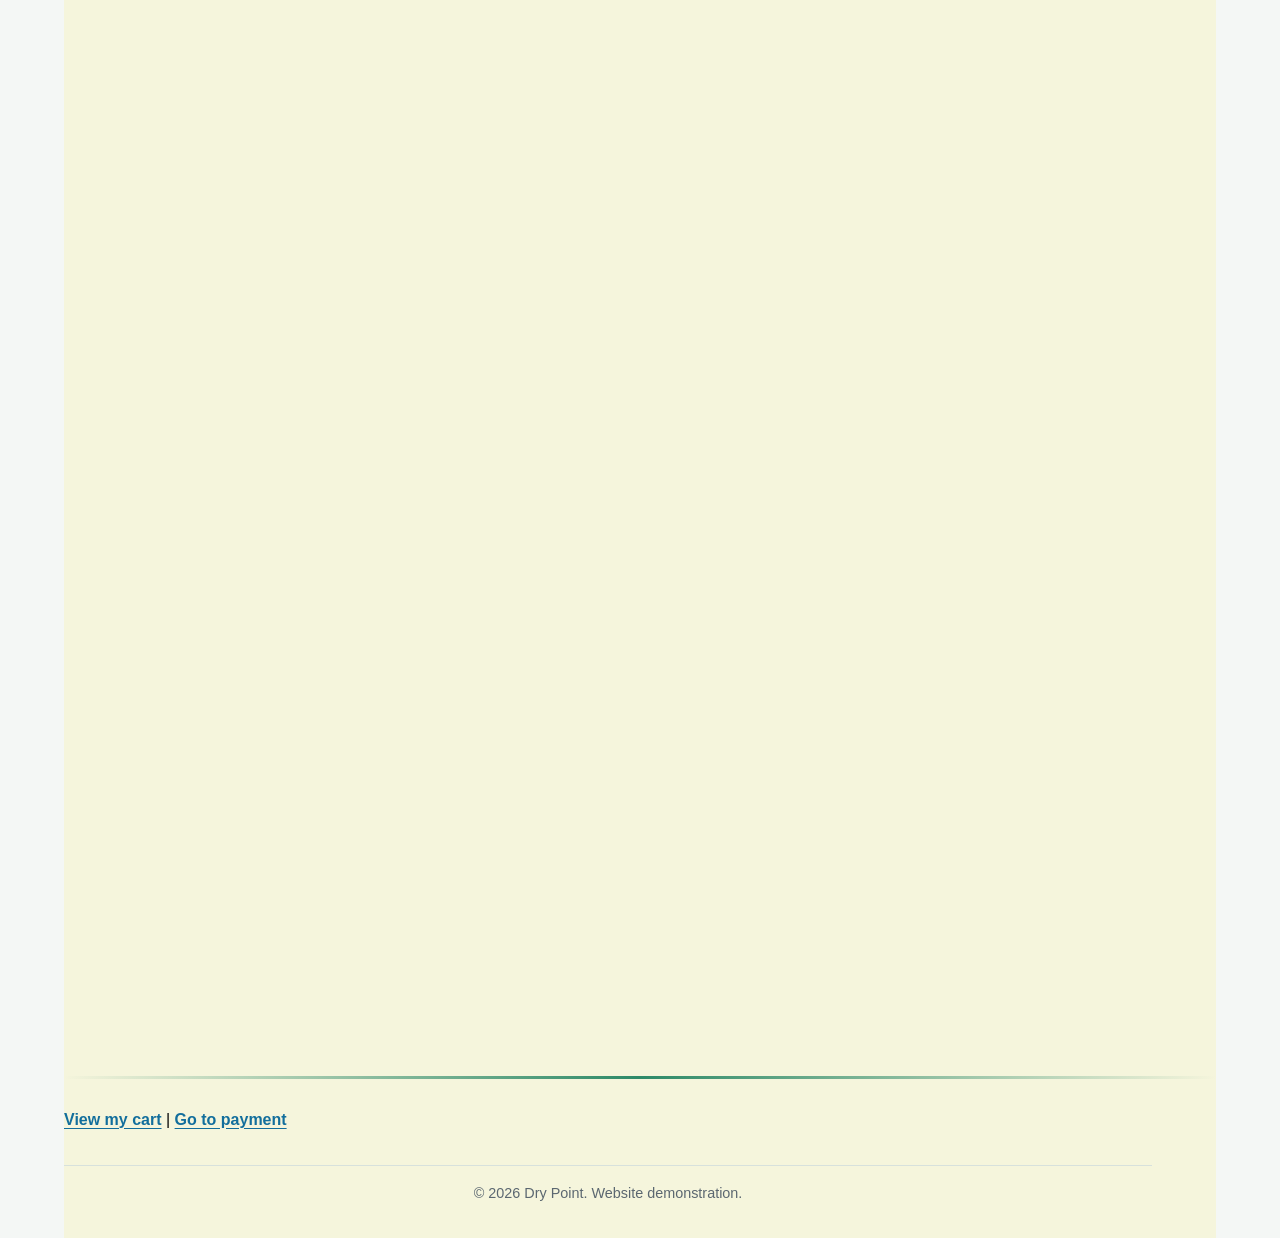
<file: products.html>
<!DOCTYPE html>
<html lang="en">
<head>
  <meta charset="UTF-8">

 <meta name="viewport" content="width=device-width, initial-scale=1">
<meta name="description" content="EXPLORE THE LATEST COLLECTION OF STYLISH AND AFFORDABLE CLOTHING FROM DRY POINT. DISCOVER OUR RANGE OF TRENDS AND ESSENTIALS FOR EVERY OCCASION.">
<meta name="keywords" content="Collection Alpha, Dry Point products, joggers, hoodies, bomber jacket, cargo pants, affordable clothing">

  <title>Products | Dry Point</title>
  <link rel="stylesheet" href="css/style.css">
  <script src="js/script.js" defer></script>
</head>
<body>

<h1>Dry Point Products
</h1>
<h1>
  <img src="images/dry-point-logo.jpeg" alt="Dry Point Logo" width="200">
</h1>
<h1>MADE WITH EXCELLENCY</h1>
<p>
  Select the items you want to order and add them to your cart.
</p>

<hr>

<h2>Navigation</h2>
<nav class="navbar">
  <a href="index.html">Home</a> |
  <a href="about.html">About Us</a> |
  <a href="products.html">Products</a> |
  <a href="cart.html">Cart</a> |
  <a href="payment.html">Payment</a> |
  <a href="contact.html">Contact</a> |
   <a href="enquiry.html">Enquiries</a> |
  <a href="sitemap.html">Sitemap</a>
</nav>

<hr>

<h2>Collection Alpha</h2>
<img src="images/collection-alpha.jpeg" alt="Dry Point Collection Alpha catalogue" width="400">

<h3>Items available to order</h3>

<table border="7" cellpadding="8" cellspacing="0">
  <tr>
    <th>Item</th>
    <th>Price</th>
    <th>Order</th>
  </tr>
  <tr>
    <td><img src="images/lunar-tapered-joggers.jpeg" alt="Lunar Tapered Joggers" width="120"><br>Lunar Tapered Joggers</td>
    <td>R 799.99</td>
    <td><a href="cart.html" onclick="addToCart('Lunar Tapered Joggers', 799.99); return false;">Add to cart</a></td>
  </tr>
  <tr>
    <td><img src="images/stellar-logo-hoodie.jpeg" alt="Stellar Logo Hoodie" width="120"><br>Stellar Logo Hoodie</td>
    <td>R 749.99</td>
    <td><a href="cart.html" onclick="addToCart('Stellar Logo Hoodie', 749.99); return false;">Add to cart</a></td>
  </tr>
  <tr>
    <td><img src="images/white-pique-polo.jpeg" alt="White Pique Polo" width="120"><br>White Pique Polo</td>
    <td>R 349.99</td>
    <td><a href="cart.html" onclick="addToCart('White Pique Polo', 349.99); return false;">Add to cart</a></td>
  </tr>
  <tr>
    <td><img src="images/ocean-blue-merino-beanie.jpeg" alt="Ocean Blue Merino Beanie" width="120"><br>Ocean Blue Merino Beanie</td>
    <td>R 420.00</td>
    <td><a href="cart.html" onclick="addToCart('Ocean Blue Merino Beanie', 420.00); return false;">Add to cart</a></td>
  </tr>
  <tr>
    <td><img src="images/signature-graphic-tee.jpeg" alt="Signature Graphic Tee" width="120"><br>Signature Graphic Tee</td>
    <td>R 249.00</td>
    <td><a href="cart.html" onclick="addToCart('Signature Graphic Tee', 249.00); return false;">Add to cart</a></td>
  </tr>
  <tr>
    <td><img src="images/everyday-bomber-jacket.jpeg" alt="Everyday Bomber Jacket" width="120"><br>Everyday Bomber Jacket</td>
    <td>R 1299.00</td>
    <td><a href="cart.html" onclick="addToCart('Everyday Bomber Jacket', 1299.00); return false;">Add to cart</a></td>
  </tr>
  <tr>
    <td><img src="images/dry-point-stylish-tee.jpeg" alt="Stylish Tee" width="120"><br>Stylish Tee</td>
    <td>R 249.00</td>
    <td><a href="cart.html" onclick="addToCart('Stylish Tee', 249.00); return false;">Add to cart</a></td>
  </tr>
  <tr>
    <td><img src="images/dry-point-reflective-track-suits.jpeg" alt="Reflective Track suits" width="120"><br>Reflective Track suits</td>
    <td>R 1499.00</td>
    <td><a href="cart.html" onclick="addToCart('Reflective Track suits', 1499.00); return false;">Add to cart</a></td>
  </tr>
  <tr>
    <td><img src="images/dry-point-cap.jpeg" alt="Cap" width="120"><br>Cap</td>
    <td>R 149.00</td>
    <td><a href="cart.html" onclick="addToCart('Cap', 149.00); return false;">Add to cart</a></td>
  </tr>
  <tr>
    <td><img src="images/dry-point-gloves.jpeg" alt="Gloves" width="120"><br>Gloves</td>
    <td>R 199.00</td>
    <td><a href="cart.html" onclick="addToCart('Gloves', 199.00); return false;">Add to cart</a></td>
    </tr>
  <tr>
    <td><img src="images/dry-point-socks.jpeg" alt="Socks" width="120"><br>Socks</td>
    <td>R 99.00</td>
    <td><a href="cart.html" onclick="addToCart('Socks', 99.00); return false;">Add to cart</a></td>
  </tr>
<tr>
  <td><img src="images/dry-point-overhead-windbreaker.jpeg" alt="Overhead Windbreaker" width="120"><br>Overhead Windbreaker</td>
  <td>R 899.99</td>
  <td><a href="cart.html" onclick="addToCart('Overhead Windbreaker', 899.99); return false;">Add to cart</a></td>
</tr>
<tr>
  <td><img src="images/dry-point-utility-cargo-pants.jpeg" alt="Utility Cargo Pants" width="120"><br>Utility Cargo Pants</td>
  <td>R 849.99</td>
  <td><a href="cart.html" onclick="addToCart('Utility Cargo Pants', 849.99); return false;">Add to cart</a></td>
</tr>
<tr>  
  <td><img src="images/dry-point-chest-sling-bag.jpeg" alt="Chest Sling Bag" width="120"><br>Chest Sling Bag</td>
  <td>R 389.99</td>
  <td><a href="cart.html" onclick="addToCart('Chest Sling Bag', 389.99); return false;">Add to cart</a></td>
</tr>
<tr>
  <td><img src="images/dry-point-cargo-jacket.jpeg" alt="Cargo Jacket" width="120"><br>Cargo Jacket</td>
  <td>R 999.99</td>
  <td><a href="cart.html" onclick="addToCart('Cargo Jacket', 999.99); return false;">Add to cart</a></td>
</tr>
<tr>
  <td><img src="images/dry-point-embroidered-bucket-hat.jpeg" alt="Embroidered bucket hat" width="120"><br>Embroidered Bucket Hat</td>
  <td>R 249.99</td>
  <td><a href="cart.html" onclick="addToCart('Embroidered Bucket Hat', 249.99); return false;">Add to cart</a></td>
</tr>
<tr>
  <td><img src="images/dry-point-fleece-zip-vest.jpeg" alt="Fleece Zip Vest" width="120"><br>Fleece Zip Vest</td>
  <td>R 799.99</td>
  <td><a href="cart.html" onclick="addToCart('Fleece Zip Vest', 799.99); return false;">Add to cart</a></td>
</tr>
<tr>
  <td><img src="images/dry-point-straata-x.jpeg" alt="Straata-X" width="120"><br>Straata-X</td>
  <td>R 2799.99</td>
  <td><a href="cart.html" onclick="addToCart('Straata-X', 2799.99); return false;">Add to cart</a></td>
</tr>

</table>

<p id="cart-message"></p>

<hr>

<p>
  <a href="cart.html">View my cart</a> |
  <a href="payment.html">Go to payment</a>
</p>

<p>&copy; <span data-year></span> Dry Point. Website demonstration.</p>

</body>
</html>
</file>
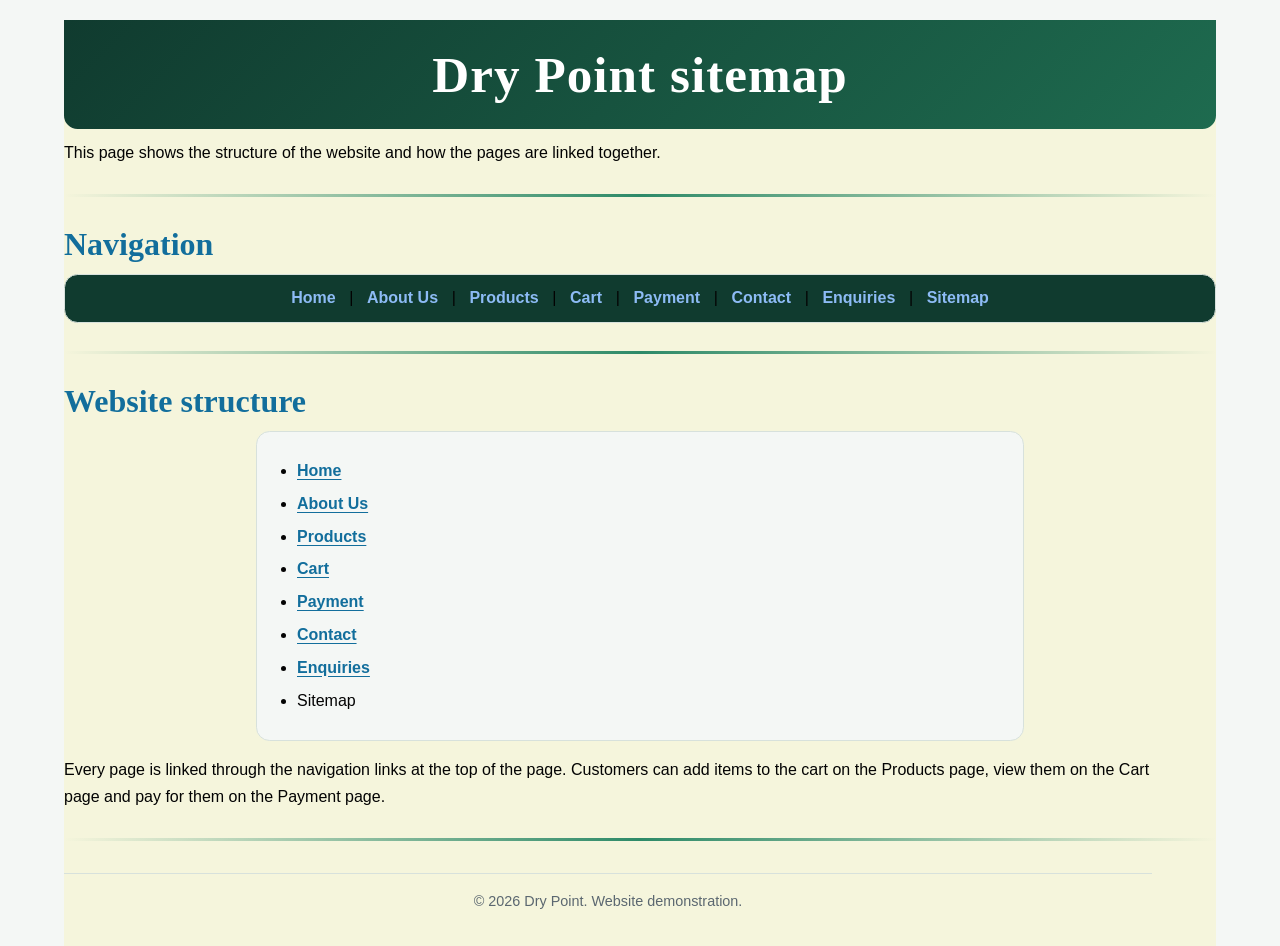
<file: sitemap.html>
<!DOCTYPE html>
<html lang="en">
<head>
  <meta charset="UTF-8">

  <meta name="viewport" content="width=device-width, initial-scale=1">
  <meta name="description" content="Explore the structure of the Dry Point website and how the pages are linked together. Navigate through our stylish, affordable clothing collection in Ladysmith, KwaZulu-Natal.">
  <meta name="keywords" content="Dry Point sitemap, website structure, navigation links, clothing collection Ladysmith, KwaZulu-Natal fashion">
  
  <title>Website Sitemap | Dry Point</title>
  <link rel="stylesheet" href="css/style.css">
  <script src="js/script.js" defer></script>
</head>
<body>

<h1>Dry Point sitemap</h1>


<p>This page shows the structure of the website and how the pages are linked together.</p>

<hr>

<h2>Navigation</h2>
<nav class="navbar">
  <a href="index.html">Home</a> |
  <a href="about.html">About Us</a> |
  <a href="products.html">Products</a> |
  <a href="cart.html">Cart</a> |
  <a href="payment.html">Payment</a> |
  <a href="contact.html">Contact</a> |
  <a href="enquiry.html">Enquiries</a> |
  <a href="sitemap.html">Sitemap</a>
</nav>

<hr>

<h2>Website structure</h2>
<ul>
  <li><a href="index.html">Home</a></li>
  <li><a href="about.html">About Us</a></li>
  <li><a href="products.html">Products</a></li>
  <li><a href="cart.html">Cart</a></li>
  <li><a href="payment.html">Payment</a></li>
  <li><a href="contact.html">Contact</a></li>
  <li><a href="enquiry.html">Enquiries</a></li>
  <li>Sitemap</li>
</ul>

<p>Every page is linked through the navigation links at the top of the page. Customers can add items to the cart on the Products page, view them on the Cart page and pay for them on the Payment page.</p>

<hr>

<p>&copy; <span data-year></span> Dry Point. Website demonstration.</p>

</body>
</html>
</file>
<file: css/style.css>
/*
  Dry Point Clothing Store
  Part 2: CSS styling and responsive design
  The stylesheet is shared by every HTML page in this project.
  better design that improves accessibility, readability, and usability across devices.
*/

/* 1. CSS reset and design tokens */
*,
*::before,
*::after {
  box-sizing: border-box;
}

:root {
  --green-900: #103b2f;
  --green-700: #1e6b4f;
  --green-500: #2d8a68;
  --blue-700: #126e9c;
  --blue-100: #e9f4f8;
  --ink: #030303;
  --muted: #5b6770;
  --paper: beige;
  --canvas: #f4f7f5;
  --line: #d7e1dc;
  --accent: #e7b65c;
  --danger: #a43d3d;
  --radius: 0.85rem;
  --shadow: 0 0.6rem 1.5rem rgba(16, 59, 47, 0.10);
  --content-width: 72rem;
}

html {
  background: var(--canvas);
  scroll-behavior: smooth;
}

body {
  width: min(100% - 2rem, var(--content-width));
  min-height: 100vh;
  margin: 0 auto;
  padding: 0 0 2rem;
  background: var(--paper);
  color: var(--ink);
  font-family: Arial, Helvetica, sans-serif;
  font-size: 1rem;
  line-height: 1.65;
}
.banner {
  padding: 0.65rem 0.8rem;
  border: 1px solid var(--line);
  border-radius: var(--radius);
  background: var(--green-900);
  color: #fff;
  text-align: center;
}


/* 2. Typography */
h1,
h2,
h3,
h4 {
  margin-block: 1.25rem 0.65rem;
  line-height: 1.2;
  font-family: Georgia, 'Times New Roman', serif;
}

h1 {
  color: var(--green-900);
  font-size: clamp(2rem, 4vw, 3.4rem);
  text-align: center;
  letter-spacing: 0.02em;
}

h2 {
  color: var(--blue-700);
  font-size: clamp(1.45rem, 2.5vw, 2rem);
}

h3 {
  color: var(--green-700);
  font-size: clamp(1.2rem, 2vw, 1.55rem);
}

h4 {
  color: var(--green-700);
  font-size: 1.1rem;
}

p,
ul,
form,
table {
  margin-block: 0 1rem;
}

p {
  max-width: 68rem;
}

strong {
  color: var(--green-900);
}

/* The logo is inside its own heading in the existing Part 1 pages. */
h1:has(> img) {
  margin-block: 1rem 0;
  line-height: 0;
}

h1:has(> img) img {
  width: min(12rem, 55vw);
  border: 0;
  border-radius: 0;
  box-shadow: none;
}

/* 3. Shared links and interaction states */
a {
  color: var(--blue-700);
  font-weight: 700;
  text-underline-offset: 0.18em;
  transition: color 160ms ease, background-color 160ms ease, box-shadow 160ms ease, transform 160ms ease;
}

a:visited {
  color: #345f78;
}

a:hover {
  color: var(--green-700);
}

a:focus-visible {
  outline: 0.2rem solid var(--accent);
  outline-offset: 0.15rem;
  border-radius: 0.25rem;
}

a:active {
  color: var(--green-900);
  transform: translateY(0.05rem);
}

/* Navigation is the paragraph immediately after the Navigation heading. */
body > hr + h2 + p{
  display: flex;
  flex-wrap: wrap;
  align-items: center;
  justify-content: center;
  gap: 0.35rem;
  margin: 0 auto 1.5rem;
  padding: 0.65rem 0.8rem;
  border: 1px solid var(--line);
  border-radius: var(--radius);
  background: var(--green-900);
  text-align: center;
}
.navbar{
  display: flex;
  flex-wrap: wrap;
  align-items: center;
  justify-content: center;
  gap: 0.35rem;
  margin: 0 auto 1.5rem;
  padding: 0.65rem 0.8rem;
  border: 1px solid var(--line);
  border-radius: var(--radius);
  background: var(--green-900);
  text-align: center;
}

.navbar a{
 margin: 0 8px;
  color: #8dbbf5;
  text-decoration: none;
}

.navbar a:hover{
  color: #fff;
  text-decoration: underline;
}

body > hr + h2 + p a {
  display: inline-block;
  padding: 0.45rem 0.7rem;
  border-radius: 0.45rem;
  color: #fff;
  text-decoration: none;
}

body > hr + h2 + p a:hover,
body > hr + h2 + p a:focus-visible {
  background: var(--green-500);
  color: #fff;
}

/* 4. Spacing, separators, and responsive images */
hr {
  height: 0.18rem;
  margin: 1.75rem 0;
  border: 0;
  border-radius: 1rem;
  background: linear-gradient(90deg, transparent, var(--green-500), transparent);
}

img {
  display: block;
  width: auto;
  max-width: 100%;
  height: auto;
  margin: 1rem auto;
  border: 1px solid var(--line);
  border-radius: var(--radius);
  box-shadow: var(--shadow);
}

/* Existing width attributes are retained as fallbacks, while this rule keeps images fluid. */
img[alt*='Collection'],
img[alt*='About Us'],
img[alt*='contact information'] {
  width: min(100%, 42rem);
}

body > p:last-of-type {
  margin: 2rem 0 0;
  padding-top: 1rem;
  border-top: 1px solid var(--line);
  color: var(--muted);
  font-size: 0.9rem;
  text-align: center;
}

/* 5. Home, about, contact, and sitemap content */
body > h1:first-of-type:not(:has(> img)) {
  padding: 1.5rem 1rem;
  border-radius: 0 0 var(--radius) var(--radius);
  background: linear-gradient(135deg, var(--green-900), var(--green-700));
  color: #fff;
}

body > ul {
  max-width: 48rem;
  margin-inline: auto;
  padding: 1.25rem 2.5rem;
  border: 1px solid var(--line);
  border-radius: var(--radius);
  background: var(--canvas);
}

body > ul li {
  margin-block: 0.4rem;
}

/* 6. Product and cart tables */
table {
  width: 100%;
  min-width: 42rem;
  border: 1px solid var(--line);
  border-collapse: separate;
  border-spacing: 0;
  border-radius: var(--radius);
  background: var(--paper);
  box-shadow: var(--shadow);
  overflow: hidden;
}

/* Allows wide catalogue and cart tables to scroll rather than break the mobile layout. */
body:has(table) {
  overflow-x: hidden;
}

table th,
table td {
  padding: 0.85rem 0.75rem;
  border-right: 1px solid var(--line);
  border-bottom: 1px solid var(--line);
  text-align: left;
  vertical-align: middle;
}

table th {
  background: var(--green-900);
  color: #fff;
  font-size: 0.95rem;
  letter-spacing: 0.03em;
  text-transform: uppercase;
}

table tr:nth-child(even) td {
  background: var(--canvas);
}

table tr:hover td {
  background: var(--blue-100);
}

table tr:last-child td {
  border-bottom: 0;
}

table th:last-child,
table td:last-child {
  border-right: 0;
}

table td img {
  width: clamp(5rem, 12vw, 8rem);
  margin: 0 auto 0.5rem;
  border-radius: 0.55rem;
  box-shadow: none;
}

table a {
  display: inline-block;
  padding: 0.25rem 0.4rem;
  border-radius: 0.3rem;
}

table a:hover,
table a:focus-visible {
  background: var(--blue-100);
}

/* The generated cart and payment tables are inserted into these containers. */
#cart-contents,
#order-summary {
  width: 100%;
  margin-block: 1rem;
  overflow-x: auto;
  border-radius: var(--radius);
}

#cart-total,
#order-total,
#cart-message,
#payment-status {
  margin: 1rem 0;
  padding: 0.85rem 1rem;
  border-left: 0.35rem solid var(--green-500);
  border-radius: 0.35rem;
  background: var(--blue-100);
}

#cart-message:empty,
#payment-status:empty {
  display: none;
}

/* 7. Payment form */
#payment-form {
  max-width: 42rem;
  margin: 1.5rem auto;
  padding: clamp(1rem, 4vw, 2rem);
  border: 1px solid var(--line);
  border-radius: var(--radius);
  background: var(--canvas);
  box-shadow: var(--shadow);
}

#payment-form p {
  margin-bottom: 1rem;
}

label {
  display: inline-block;
  margin-bottom: 0.3rem;
  color: var(--green-900);
  font-weight: 700;
}

input,
select,
textarea {
  width: 100%;
  max-width: 100%;
  padding: 0.7rem 0.8rem;
  border: 1px solid #9aaba4;
  border-radius: 0.45rem;
  background: #fff;
  color: var(--ink);
  font: inherit;
}

input:hover,
select:hover,
textarea:hover {
  border-color: var(--green-500);
}

input:focus,
select:focus,
textarea:focus {
  border-color: var(--blue-700);
  outline: 0.2rem solid rgba(18, 110, 156, 0.2);
}

#payment-form a[onclick] {
  display: inline-block;
  padding: 0.65rem 1.1rem;
  border: 0.1rem solid var(--green-900);
  border-radius: 0.45rem;
  background: var(--green-700);
  color: #fff;
  text-decoration: none;
}

#payment-form a[onclick]:hover,
#payment-form a[onclick]:focus-visible {
  background: var(--green-900);
  box-shadow: 0 0.3rem 0.8rem rgba(16, 59, 47, 0.2);
}

/* 8. Reusable classes retained for expanded pages and future components */
.container {
  width: min(100% - 2rem, 68rem);
  margin-inline: auto;
}

.site-header {
  padding: 1rem;
  background: var(--green-900);
  text-align: center;
}

.brand {
  color: #fff;
  font-size: clamp(1.5rem, 3vw, 2rem);
  text-decoration: none;
}

.primary-nav {
  display: flex;
  flex-wrap: wrap;
  justify-content: center;
  gap: 0.4rem;
  margin-top: 0.8rem;
}

.primary-nav a {
  padding: 0.5rem 0.75rem;
  color: #fff;
  text-decoration: none;
}

.primary-nav a:hover,
.primary-nav a[aria-current='page'] {
  background: var(--green-500);
  border-radius: 0.4rem;
}

.nav-toggle {
  display: none;
}

.grid-2,
.grid-3,
.product-grid,
.contact-grid,
.about-layout {
  display: grid;
  gap: 1rem;
}

.grid-2,
.about-layout {
  grid-template-columns: repeat(2, minmax(0, 1fr));
}

.grid-3,
.product-grid,
.contact-grid {
  grid-template-columns: repeat(3, minmax(0, 1fr));
}

.card,
.hero-card,
.form-card {
  padding: 1.25rem;
  border: 1px solid var(--line);
  border-radius: var(--radius);
  background: #fff;
  box-shadow: var(--shadow);
}

.actions {
  display: flex;
  flex-wrap: wrap;
  justify-content: center;
  gap: 0.75rem;
  margin-block: 1rem;
  text-align: center;
}

.actions a {
  padding: 0.55rem 0.9rem;
  border-radius: 0.4rem;
  background: var(--green-700);
  color: #fff;
  text-decoration: none;
}

.actions a:hover,
.actions a:focus-visible {
  background: var(--green-900);
}

/* 9. Responsive breakpoints: desktop, tablet, and mobile */
@media (max-width: 56.25rem) {
  body {
    width: min(100% - 1.25rem, var(--content-width));
  }

  .grid-3,
  .product-grid,
  .contact-grid {
    grid-template-columns: repeat(2, minmax(0, 1fr));
  }

  table {
    min-width: 38rem;
  }
}

@media (max-width: 40rem) {
  html {
    font-size: 95%;
  }

  body {
    width: min(100% - 1rem, var(--content-width));
    padding-bottom: 1rem;
  }

  h1 {
    font-size: clamp(1.8rem, 9vw, 2.5rem);
  }

  h2 {
    font-size: clamp(1.3rem, 7vw, 1.8rem);
  }

  body > hr + h2 + p {
    justify-content: stretch;
    gap: 0.15rem;
    padding: 0.5rem;
  }

  body > hr + h2 + p a {
    flex: 1 1 7rem;
    padding: 0.55rem 0.3rem;
  }

  .grid-2,
  .grid-3,
  .product-grid,
  .contact-grid,
  .about-layout {
    grid-template-columns: 1fr;
  }

  table {
    min-width: 34rem;
    font-size: 0.9rem;
  }

  table th,
  table td {
    padding: 0.65rem 0.5rem;
  }

  #payment-form {
    padding: 1rem;
  }
}

@media (prefers-reduced-motion: reduce) {
  html {
    scroll-behavior: auto;
  }

  *,
  *::before,
  *::after {
    transition-duration: 0.01ms !important;
    animation-duration: 0.01ms !important;
    animation-iteration-count: 1 !important;
  }
}
.dp-product-controls{
  display:flex;
  flex-wrap:wrap;
  gap:1rem;
  margin: 1rem 0;
}
.dp-product-controls label{
  flex:1 1 14rem;
}
.dp-product-grid{
  display:grid;
  grid-template-columns:repeat(auto-fit,minmax(14rem,1fr));
  gap:1.5rem;
}
.dp-product-card{
  padding:1rem;
  border:1px solid var(--line);
  border-radius:var(--radius);
  background:#fff;
  box-shadow:var(--shadow);
}
.dp-product-image{
  width:100%;
  height:15rem;
  object-fit:contain;
  cursor:zoom-in;
}
img[data-lightbox="true"]{
  cursor:zoom-in;
}
.dp-button{
  padding:0.55rem 0.75rem;
  border:0;
  border-radius:0.4rem;
  background:var(--green-700);
  color:#fff;
  font: inherit;
  cursor:pointer;
}
.dp-button:focus-visible, 
.dp-lightbox-close:focus-visible{
  outline:0.2rem solid var(--accent);
  outline-offset:0.15rem;
}
.dp-product-search, .dp-product-sort, .dp-quantity { padding:.55rem; border:1px solid var(--line); border-radius:.35rem; font:inherit; }
.dp-map { margin:1.5rem 0; }
.dp-map-frame { display:block; width:100%; min-height:22rem; border:0; border-radius:var(--radius); }
.dp-lightbox { width:min(92vw,60rem); max-width:92vw; max-height:92vh; padding:1rem; border:0; border-radius:var(--radius); background:#fff; }
.dp-lightbox::backdrop { background:rgba(0,0,0,.78); }
.dp-lightbox-image { display:block; max-width:100%; max-height:75vh; margin:1rem auto; object-fit:contain; }
.dp-lightbox-close { display:block; margin-left:auto; padding:.5rem .75rem; }
.dp-field-error { display:block; color:var(--danger); }
[aria-invalid="true"] { border-color:var(--danger); }
.dp-form-status[data-state="error"] { color:var(--danger); }
.dp-demo-notice { padding:.75rem; border-left:.3rem solid var(--accent); background:var(--blue-100); }
.dp-reveal { opacity:0; transform:translateY(.6rem); transition:opacity .35s ease, transform .35s ease; }
.dp-reveal.is-visible { opacity:1; transform:none; }
@media (prefers-reduced-motion:reduce) { .dp-reveal { opacity:1; transform:none; transition:none; } }

/* Part 3: FAQ accordion and back-to-top button */
[data-accordion-button] {
  display: block;
  width: 100%;
  margin-block: 0.5rem 0;
  padding: 0.75rem 1rem;
  border: 1px solid var(--line);
  border-radius: 0.45rem;
  background: #fff;
  color: var(--green-900);
  font: inherit;
  font-weight: 700;
  text-align: left;
  cursor: pointer;
}
[data-accordion-button][aria-expanded="true"] { background: var(--blue-100); }
[data-accordion-button]:focus-visible { outline: 0.2rem solid var(--accent); outline-offset: 0.15rem; }
.dp-back-to-top { position: fixed; right: 1rem; bottom: 1rem; box-shadow: var(--shadow); }
.dp-back-to-top[hidden] { display: none; }

/* Part 3: lightbox navigation */
.dp-lightbox-controls { display: flex; justify-content: space-between; gap: 0.5rem; }
.dp-lightbox-controls[hidden] { display: none; }
.dp-lightbox-caption { margin: 0 0 0.75rem; text-align: center; }

/* search feedback */
.dp-empty-state { 
  grid-column: 1 / -1; 
  padding: 1rem; 
  border-left: 0.35rem solid var(--green-500); 
  border-radius: 0.35rem; 
  background: var(--blue-100); 
}

/* form controls, required markers and feedback */
input[type="checkbox"], input[type="radio"] { width: auto; margin-right: 0.5rem; accent-color: var(--green-700); }
fieldset { margin: 0 0 1rem; padding: 0.75rem 1rem; border: 1px solid var(--line); border-radius: var(--radius); }
legend { padding: 0 0.4rem; color: var(--green-900); font-weight: 700; }
fieldset label { margin-right: 1.25rem; }
label:has(+ [required])::after, label:has(input[required])::after { content: " *"; color: var(--danger); }
form button[type="submit"] { padding: 0.65rem 1.1rem; border: 0; border-radius: 0.45rem; background: var(--green-700); color: #fff; font: inherit; font-weight: 700; cursor: pointer; }
form button[type="submit"]:hover, form button[type="submit"]:focus-visible { background: var(--green-900); }
form button[type="submit"]:disabled { opacity: 0.6; cursor: wait; }
.dp-form-status { margin: 1rem 0; }
.dp-form-status[data-state="success"] { padding: 0.75rem 1rem; border-left: 0.35rem solid var(--green-500); border-radius: 0.35rem; background: var(--blue-100); color: var(--green-900); }
.dp-form-status[data-state="pending"] { color: var(--muted); }
</file>
